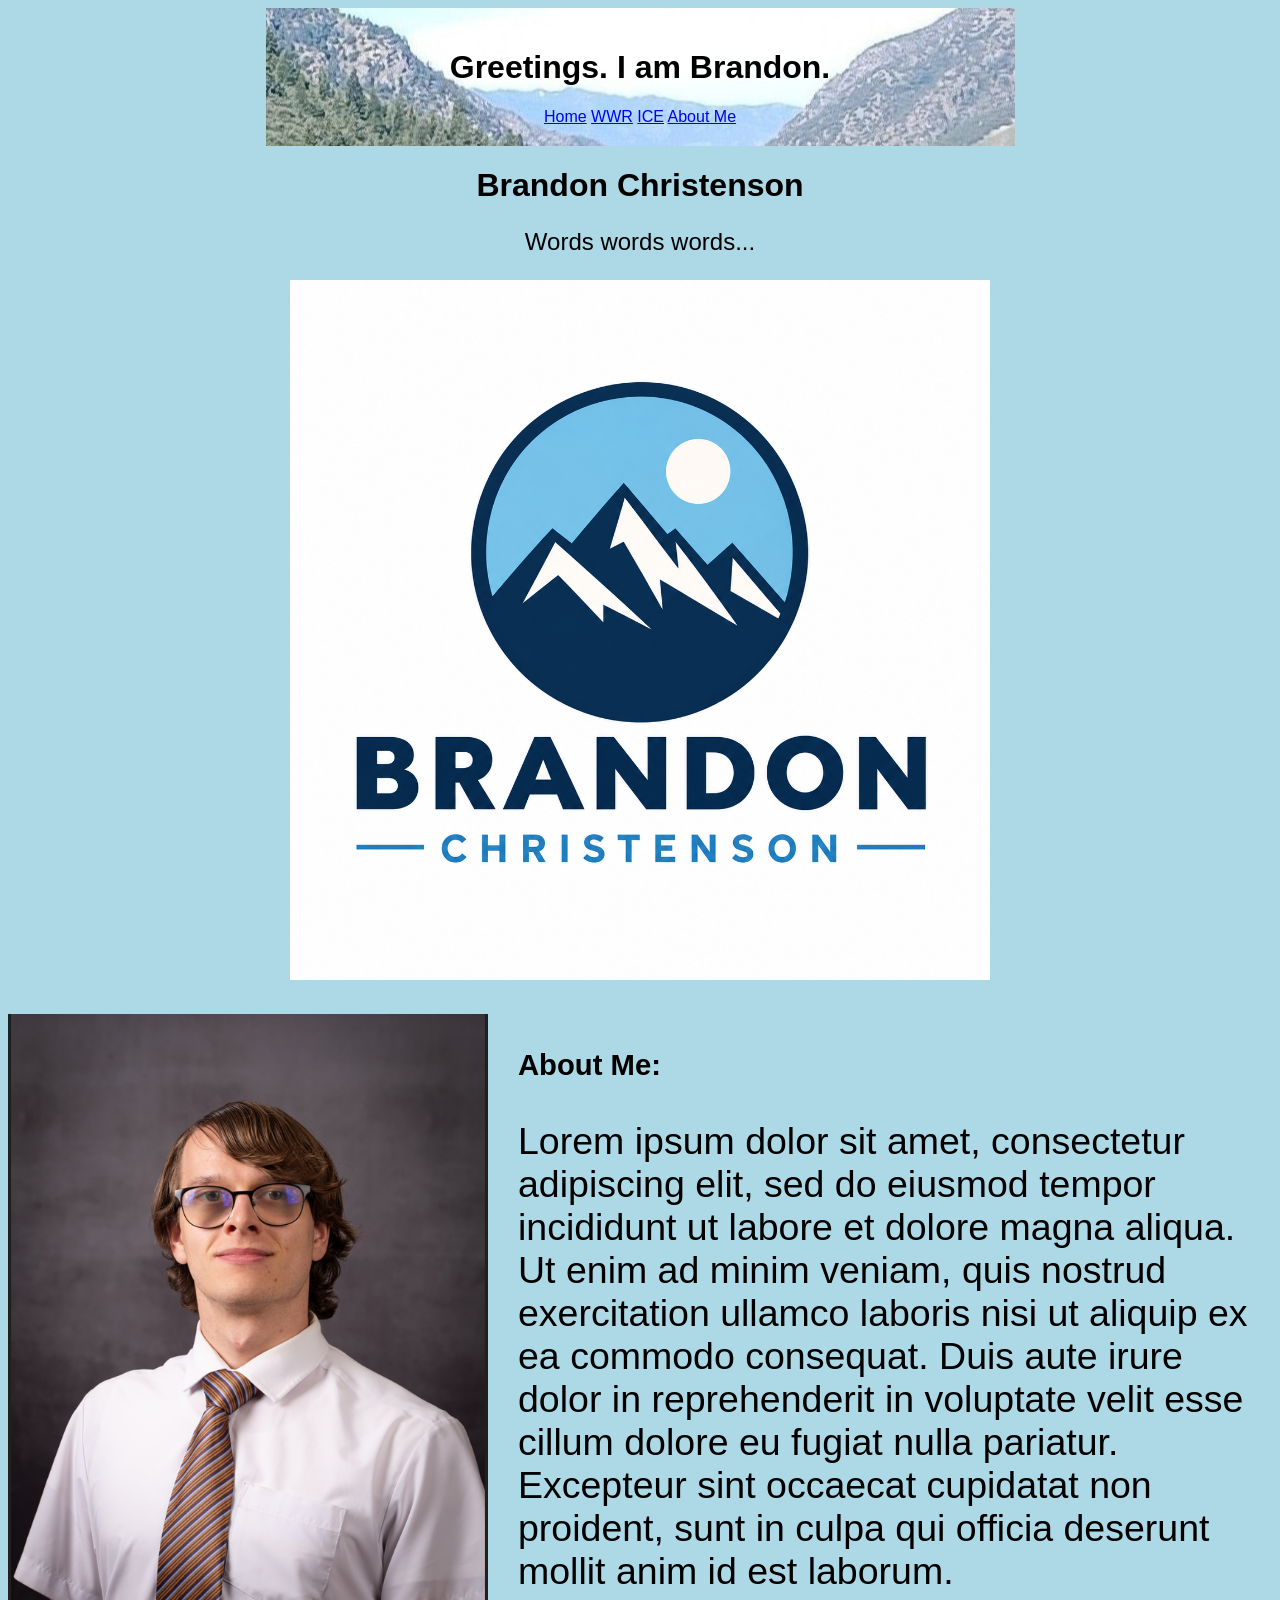
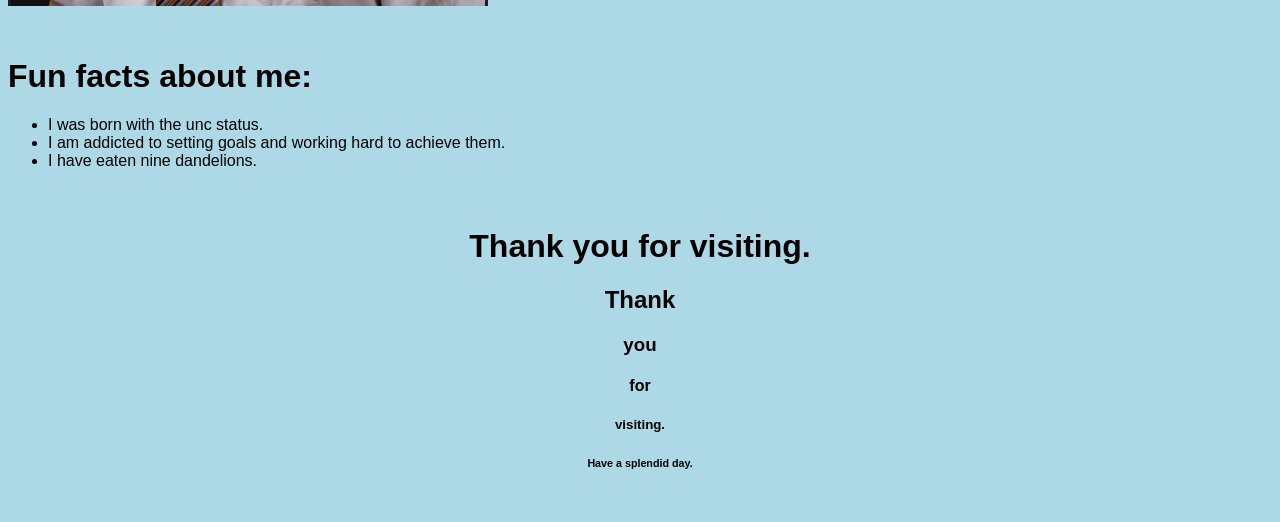
<file: index.html>
<!DOCTYPE html>
<html lang="en"> 
    <head>
        <meta charset="UTF-8">
        <meta name="viewport" content="width=device-width, initial-scale=1.0">
        <title>Portal Page</title>
        <link href="styles/styles.css" rel="stylesheet">
    </head>
    <body>
        <header>
            
            <h1>
            Greetings. I am Brandon.
            </h1>
            <nav>
                <a href="home/">Home</a>
                <a href="wwr/">WWR</a>
                <a href="ice/">ICE</a>
                <a href="aboutme/">About Me</a>
            </nav>
        </header>
        <main>
            <h1>Brandon Christenson</h1>
            <p>Words words words...</p>
            <img src="images/Minimal Mountain Monogram Logo.png" alt="Brandon Mountain Logo">

            

            <!--
            <table class="colors">
                <tr>
                    <th>Primary</th>
                    <th>Secondary</th>
                    <th>Accent 1</th>
                    <th>Accent 2</th>
                </tr>
                
                <tr>
                    <td class="primary"></td>
                    <td class="secondary"></td>
                    <td class="accent1"></td>
                    <td class="accent2"></td>
                </tr>
            </table> -->

            

            <!--
            <h4>
            Heading Font: Bungee
            </h4>
            <h4>
            Paragraph Font: Barlow Semi Condensed
            </h4>
        -->

        <div class="about-me">
            <img src="images/Screenshot 2026-05-03 000752.png" alt="Brandon Portrait">
            <div>
              <h3>About Me:</h3>
              <p>
              Lorem ipsum dolor sit amet, consectetur adipiscing elit, sed do eiusmod tempor incididunt ut labore et dolore magna aliqua. Ut enim ad minim veniam, quis nostrud exercitation ullamco laboris nisi ut aliquip ex ea commodo consequat. Duis aute irure dolor in reprehenderit in voluptate velit esse cillum dolore eu fugiat nulla pariatur. Excepteur sint occaecat cupidatat non proident, sunt in culpa qui officia deserunt mollit anim id est laborum.
              </p>

            </div>
        </div>

            <h1 id="fun-facts">
                Fun facts about me:
            </h1>
            <ul>
                <li>I was born with the unc status. </li>
                <li>I am addicted to setting goals and working hard to achieve them.</li>
                <li>I have eaten nine dandelions.</li>
            </ul>
          

        </main>
        <footer>
            <h1>
            Thank you for visiting.
            </h1>
            <h2>
            Thank
            </h2>
            <h3>
            you
            </h3>
            <h4>
            for
            </h4>
            <h5>
            visiting.
            </h5>
            <h6>
            Have a splendid day.
            </h6>
        </footer>
    </body>
</html>
</file>
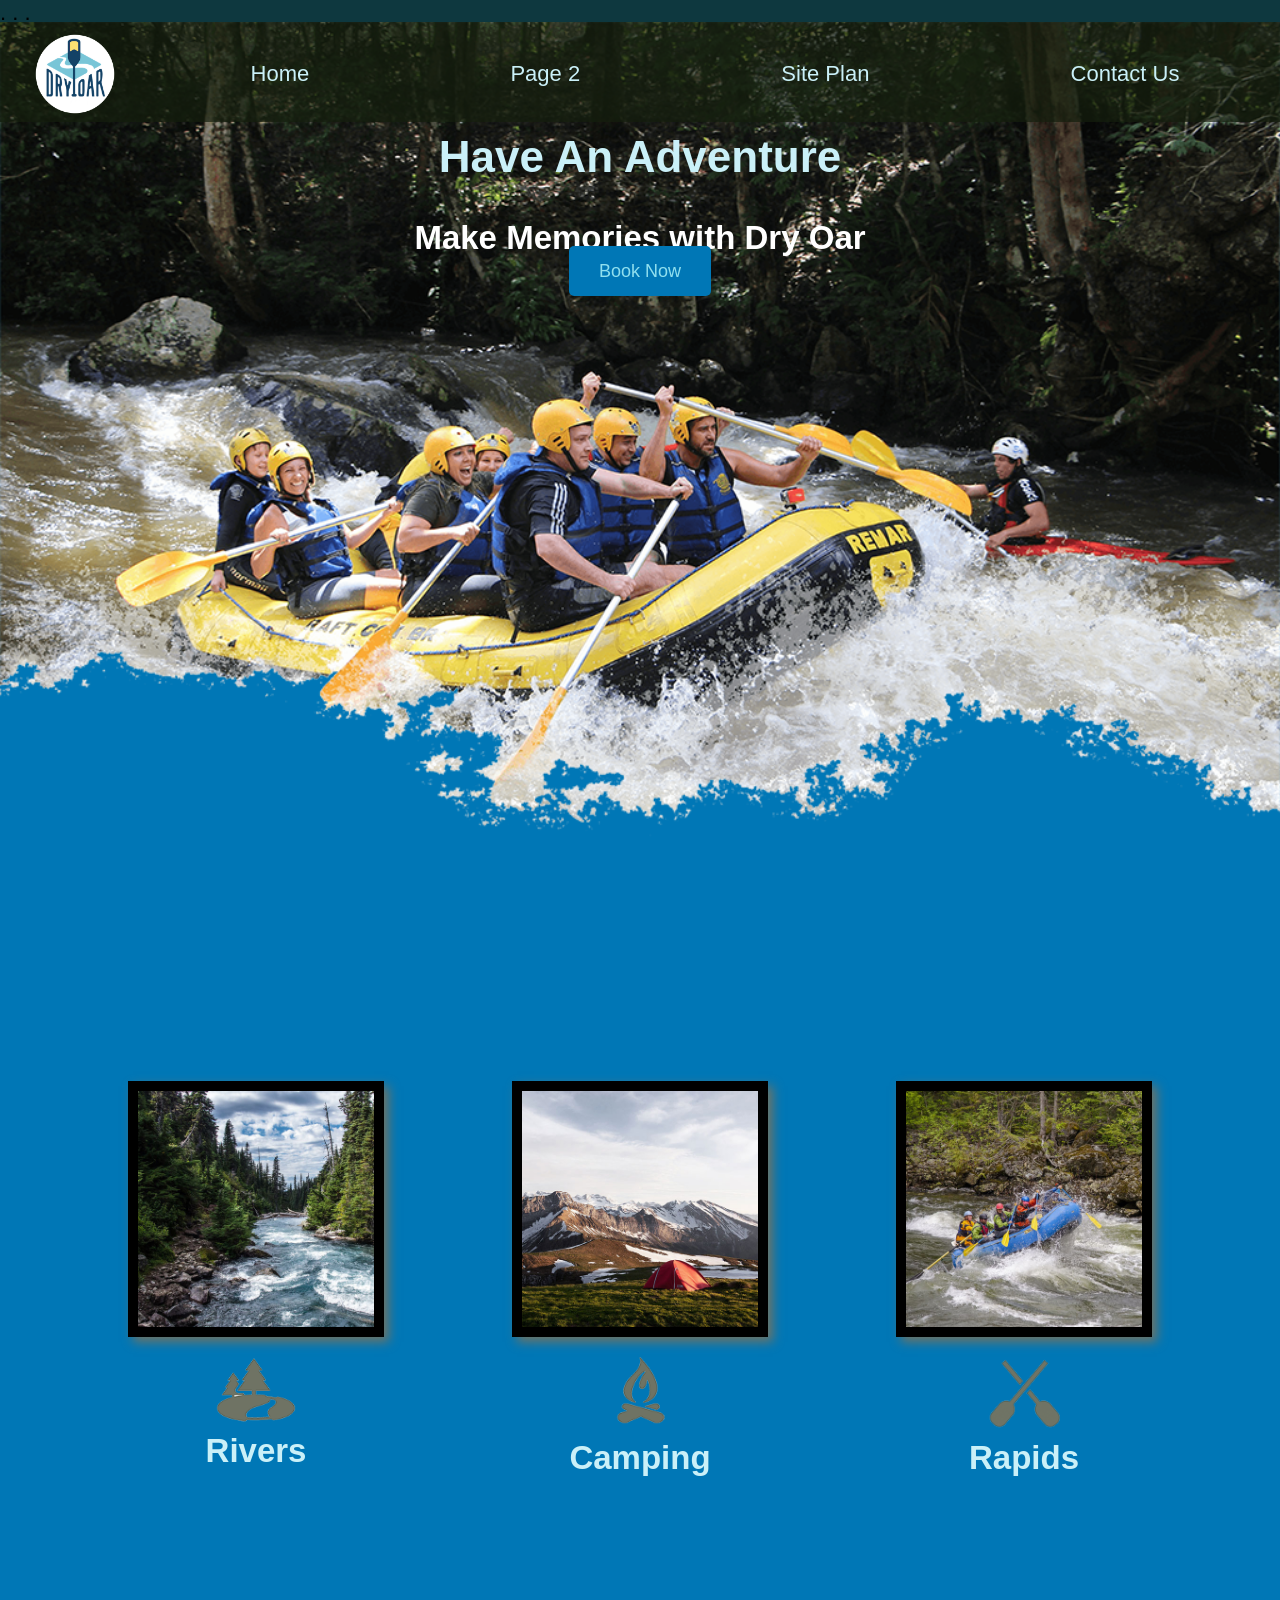
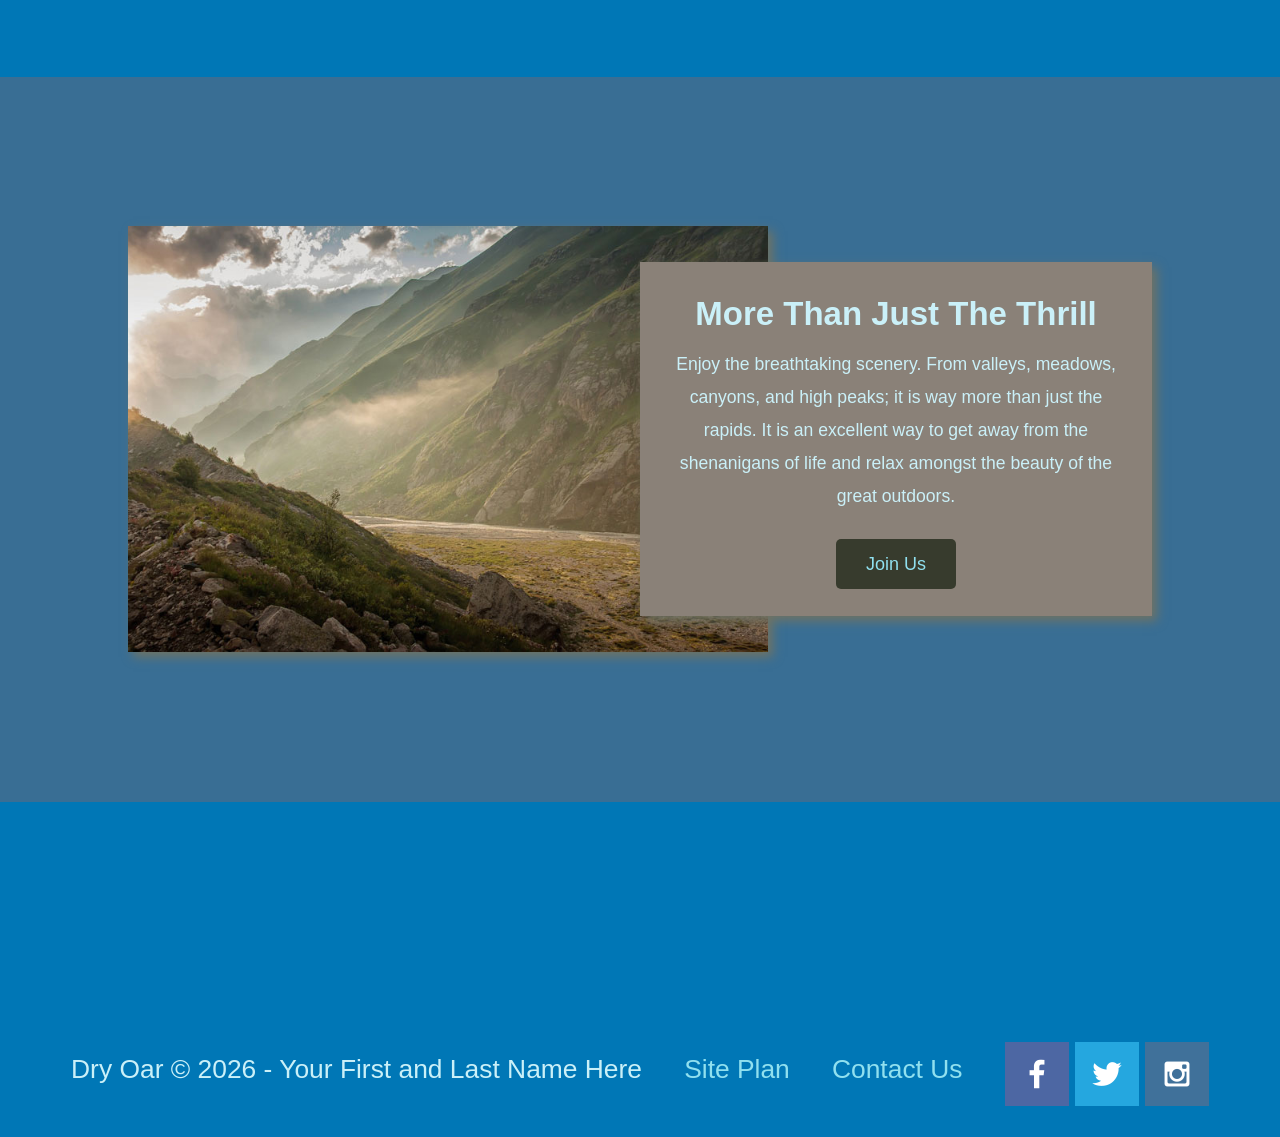
<file: wwr/index.html>
<!DOCTYPE html>
<html lang="en">
<head>
    <meta charset="UTF-8">
    <meta name="viewport" content="width=device-width, initial-scale=1.0">
    <title>White Water Rafting</title>
    <link rel="stylesheet" href="styles/style.css">
</head>
<body>
    <div id="content">
        <header>
    . . .
        </header>
    </div>
<header>
    <a id="logo_link" href="index.html">
        <img class="logo" src="images/logo.png" alt="Dry Oar Logo">
    </a>
    <nav>
        <a href="index.html">Home</a>
        <a href="#">Page 2</a>
        <a href="site-plan-rafting.html">Site Plan</a>
        <a href="contactus.html">Contact Us</a>
    </nav>
</header>
<div id="hero">
    <div id="hero-box">
        <img id="hero-img" src="images/hero.png" alt="People enjoying white wafter rafting">
    </div>
    <section id="hero-msg">
        <h1 class="home-title">Have An Adventure</h1>
        <h2>Make Memories with Dry Oar </h2>
        <div class='button-box'>
            <a class='book' href="contactus.html">Book Now</a>
        </div>
    </section>
</div>
<main class="home-grid">
    <section class="rivers-card">
        <img class="card-img" src="images/rivers.jpg" alt="river in forest">
        <img class="icon" src="images/river_icon.png" alt="river icon">
        <h2>Rivers</h2>
    </section>
    <section class="camping-card">
        <img class="card-img" src="images/camping.jpg" alt="tent in mountains">
        <img class="icon" src="images/fire_icon.png" alt="fire icon">
        <h2>Camping</h2>
    </section>
    <section class="rapids-card">
        <img class="card-img" src="images/rapids.jpg" alt="rafting boat">
        <img class="icon" src="images/oars.png" alt="oars icon">
        <h2>Rapids</h2>
    </section>
    <div id="background"></div>
    <img class="mountains" src="images/mountains.jpg" alt="Misty mountains">
    <section class="msg">
        <h2>More Than Just The Thrill</h2>
        <p>Enjoy the breathtaking scenery. From valleys, meadows, canyons, and high peaks; it is way more than just the rapids. It is an excellent way to get away from the shenanigans of life and relax amongst the beauty of the great outdoors. </p>
        <a class='join' href="rivers.html">Join Us</a>
    </section>
</main>
<footer>
    <p>Dry Oar &copy; 2026 - Your First and Last Name Here</p>
    <p><a href="site-plan-rafting.html">Site Plan</a></p>
    <p><a href="contactus.html">Contact Us</a></p>
    <div class="social">
        <a href="https://facebook.com" target="_blank">
            <img src="images/facebook.png" alt="fb icon">
        </a>
        <a href="https://twitter.com" target="_blank">
            <img src="images/twitter.png" alt="twitter icon">
        </a>
        <a href="https://instagram.com" target="_blank">
            <img src="images/instagram.png" alt="instagram icon">
        </a>
    </div>
</footer>




</body>
</html>



<!--The stuff that you put in after doing the !+enter is the stuff that is visible on the page, and it goes between "<body>" and "</body>".-->
</file>
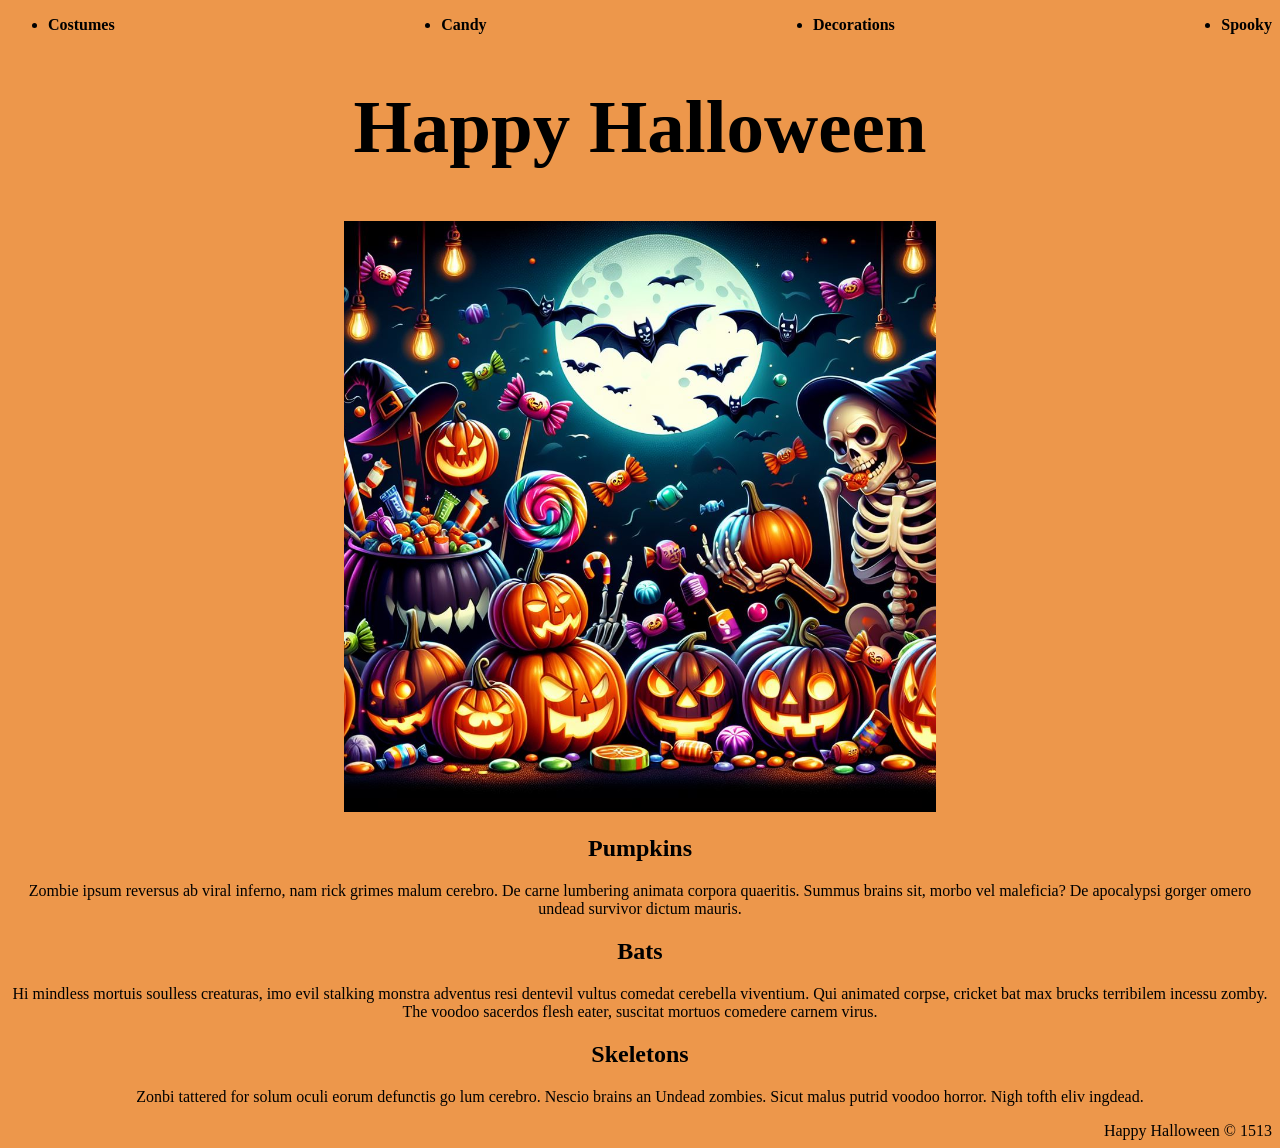
<file: ice/halloween/halloween/index.html>
<!-- For this activity you are not allowed to change
 the HTML code, only the CSS -->

<!DOCTYPE html>
<html lang="en">

<head>
    <meta charset="UTF-8">
    <meta name="viewport" content="width=device-width, initial-scale=1.0">
    <title>Document</title>
    <link rel="stylesheet" href="styles/styles.css">
</head>

<body>
    <div id="wrapper">
        <header>
            <nav>
                <ul>
                    <li>Costumes</li>
                    <li>Candy</li>
                    <li>Decorations</li>
                    <li>Spooky</li>
                </ul>
            </nav>
        </header>
        <main>
            <h1>Happy Halloween</h1>
            <img src="images/halloween.png">
            <section>
                <h2>Pumpkins</h2>
                <p>Zombie ipsum reversus ab viral inferno, nam rick grimes
                    malum cerebro. De carne lumbering animata corpora quaeritis.
                    Summus brains sit​​, morbo vel maleficia? De apocalypsi gorger
                    omero undead survivor dictum mauris. </p>
            </section>
            <section>
                <h2>Bats</h2>
                <p>Hi mindless mortuis soulless
                    creaturas, imo evil stalking monstra adventus resi dentevil vultus
                    comedat cerebella viventium. Qui animated corpse, cricket bat max
                    brucks terribilem incessu zomby. The voodoo sacerdos flesh eater,
                    suscitat mortuos comedere carnem virus.</p>
            </section>
            <section>
                <h2>Skeletons</h2>
                <p>Zonbi tattered for solum oculi
                    eorum defunctis go lum cerebro. Nescio brains an Undead zombies. Sicut
                    malus putrid voodoo horror. Nigh tofth eliv ingdead.</p>
            </section>
        </main>
        <footer>
            Happy Halloween &copy; 1513
        </footer>
    </div>
</body>

</html>
</file>
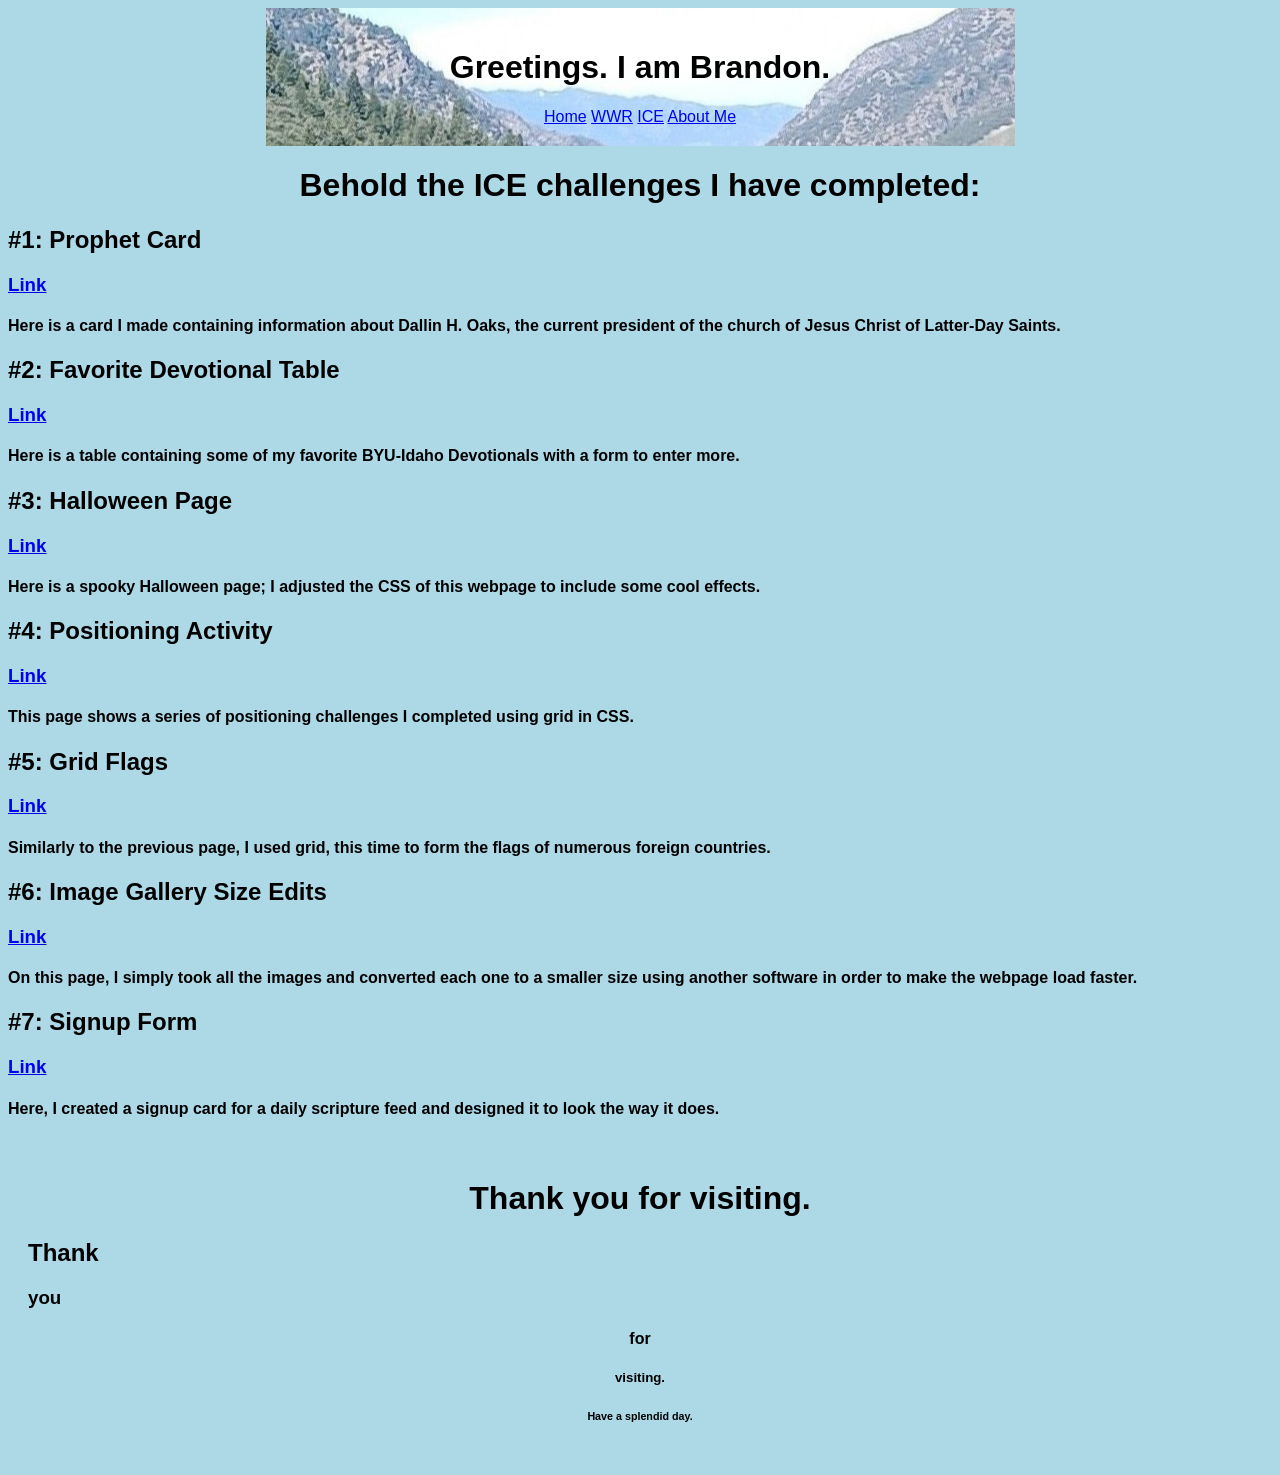
<file: ice.html>
<!DOCTYPE html>
<html lang="en"> 
    <head>
        <meta charset="UTF-8">
        <meta name="viewport" content="width=device-width, initial-scale=1.0">
        <title>Portal Page</title>
        <link href="styles/styles.css" rel="stylesheet">
        <link href="styles/ice.css" rel="stylesheet">
    </head>
    <body>
        <header>
            
            <h1>
            Greetings. I am Brandon.
            </h1>
            <nav>
                <a href="home/">Home</a>
                <a href="wwr/">WWR</a>
                <a href="ice/">ICE</a>
                <a href="aboutme/">About Me</a>
            </nav>
        </header>
        
            <h1>Behold the ICE challenges I have completed:</h1>

            <h2>#1: Prophet Card</h2>
                <h3>
                    <a href="https://bhc2002.github.io/wdd130/ice/prophet_card.html">Link</a>
                </h3>
                    <h4>Here is a card I made containing information about Dallin H. Oaks, the current president of the church of Jesus Christ of Latter-Day Saints.</h4>

            <h2>#2: Favorite Devotional Table</h2>
                <h3>
                    <a href="https://bhc2002.github.io/wdd130/ice/favorite_devo/favdevo.html">Link</a>
                </h3>
                    <h4>Here is a table containing some of my favorite BYU-Idaho Devotionals with a form to enter more.</h4>

            <h2>#3: Halloween Page</h2>
                <h3>
                    <a href="https://bhc2002.github.io/wdd130/ice/halloween/halloween/">Link</a>
                </h3>
                    <h4>Here is a spooky Halloween page; I adjusted the CSS of this webpage to include some cool effects.</h4>

            <h2>#4: Positioning Activity</h2>
                <h3>
                    <a href="https://bhc2002.github.io/wdd130/ice/positioning/positioning.html">Link</a>
                </h3>
                    <h4>This page shows a series of positioning challenges I completed using grid in CSS.</h4>

            <h2>#5: Grid Flags</h2>
                <h3>
                    <a href="https://bhc2002.github.io/wdd130/ice/grid_flags/flags.html">Link</a>
                </h3>
                    <h4>Similarly to the previous page, I used grid, this time to form the flags of numerous foreign countries.</h4>

            <h2>#6: Image Gallery Size Edits</h2>
                <h3>
                    <a href="https://bhc2002.github.io/wdd130/ice/gallery/gallery.html">Link</a>
                </h3>
                    <h4>On this page, I simply took all the images and converted each one to a smaller size using another software in order to make the webpage load faster.</h4>

            <h2>#7: Signup Form</h2>
                <h3>
                    <a href="https://bhc2002.github.io/wdd130/ice/signup/signup.html">Link</a>
                </h3>
                    <h4>Here, I created a signup card for a daily scripture feed and designed it to look the way it does.</h4>

           























        <footer>
            <h1>
            Thank you for visiting.
            </h1>
            <h2>
            Thank
            </h2>
            <h3>
            you
            </h3>
            <h4>
            for
            </h4>
            <h5>
            visiting.
            </h5>
            <h6>
            Have a splendid day.
            </h6>
        </footer>
    </body>
</html>
</file>
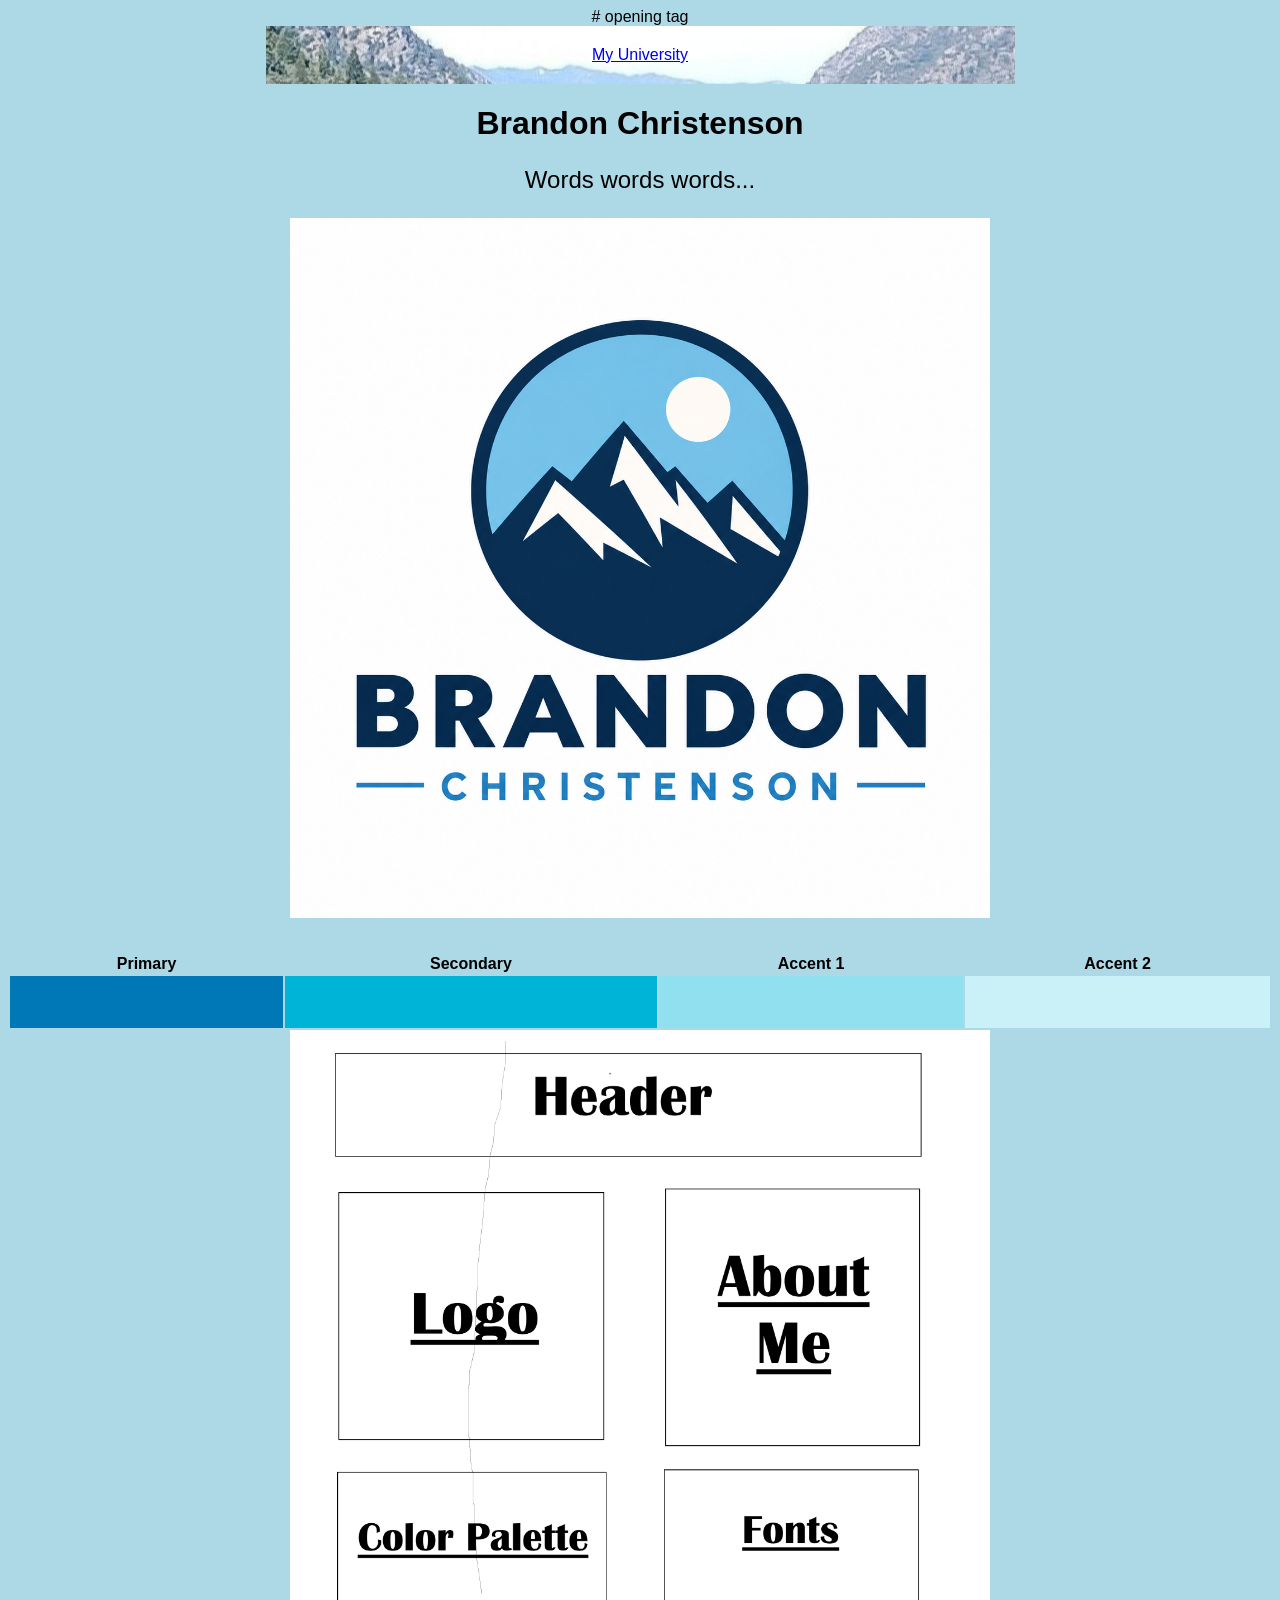
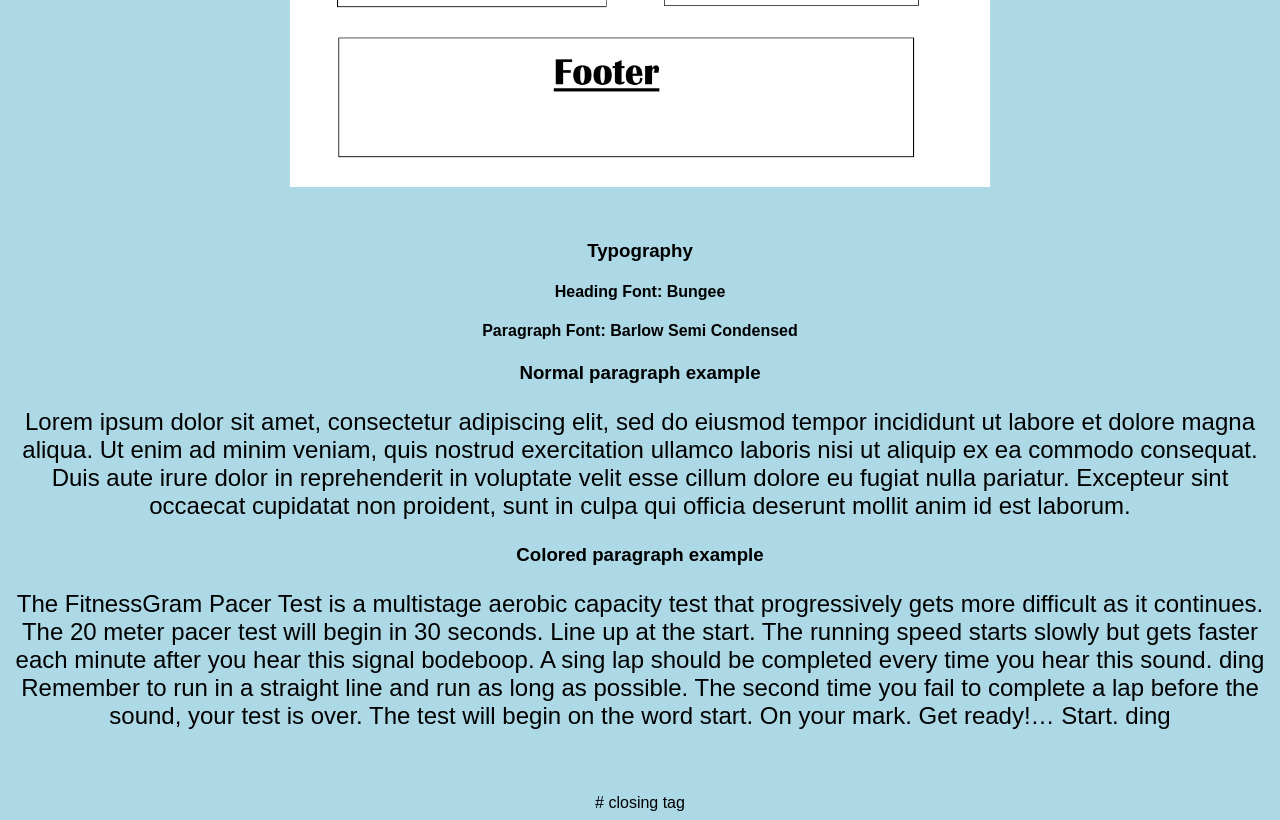
<file: my-site-plan.html>
<!DOCTYPE html>
<html lang="en"> # opening tag
    <head>
        <meta charset="UTF-8">
        <meta name="viewport" content="width=device-width, initial-scale=1.0">
        <title>Portal Page</title>
        <link href="styles/styles.css" rel="stylesheet">
    </head>
    <body>
        <header>
            <nav>
                <a href="http://www.byui.edu">My University</a>
            </nav>
        </header>
        <main>
            <h1>Brandon Christenson</h1>
            <p>Words words words...</p>
            <img src="images/Minimal Mountain Monogram Logo.png" alt="Brandon Mountain Logo">

            <table class="colors">
                <tr>
                    <th>Primary</th>
                    <th>Secondary</th>
                    <th>Accent 1</th>
                    <th>Accent 2</th>
                </tr>
                
                <tr>
                    <td class="primary"></td>
                    <td class="secondary"></td>
                    <td class="accent1"></td>
                    <td class="accent2"></td>
                </tr>
            </table>
            <img src="images/WireFrame10-17-26.jpg" alt="Site Wireframe">

            <h3>Typography</h3>

            <h4>
            Heading Font: Bungee
            </h4>
            <h4>
            Paragraph Font: Barlow Semi Condensed
            </h4>
            <h3>Normal paragraph example</h3>
            <p>
            Lorem ipsum dolor sit amet, consectetur adipiscing elit, sed do eiusmod tempor incididunt ut labore et dolore magna aliqua. Ut enim ad minim veniam, quis nostrud exercitation ullamco laboris nisi ut aliquip ex ea commodo consequat. Duis aute irure dolor in reprehenderit in voluptate velit esse cillum dolore eu fugiat nulla pariatur. Excepteur sint occaecat cupidatat non proident, sunt in culpa qui officia deserunt mollit anim id est laborum.
            </p>
            <h3>Colored paragraph example</h3>
            <p class="colored">
            The FitnessGram Pacer Test is a multistage aerobic capacity test that progressively gets more difficult as it continues. The 20 meter pacer test will begin in 30 seconds. Line up at the start. The running speed starts slowly but gets faster each minute after you hear this signal bodeboop. A sing lap should be completed every time you hear this sound. ding Remember to run in a straight line and run as long as possible. The second time you fail to complete a lap before the sound, your test is over. The test will begin on the word start. On your mark. Get ready!… Start. ding
            </p>


        </main>
        <footer>

        </footer>
    </body>
</html> # closing tag



<!-- This is a comment -->
 <!--Comment are different in html. You must use this format instead of #.-->

<!-- ! + Enter makes stuff. -->

<!--The stuff that you put in after doing the !+enter is the stuff that is visible on the page, and it goes between "<body>" and "</body>".-->
</file>
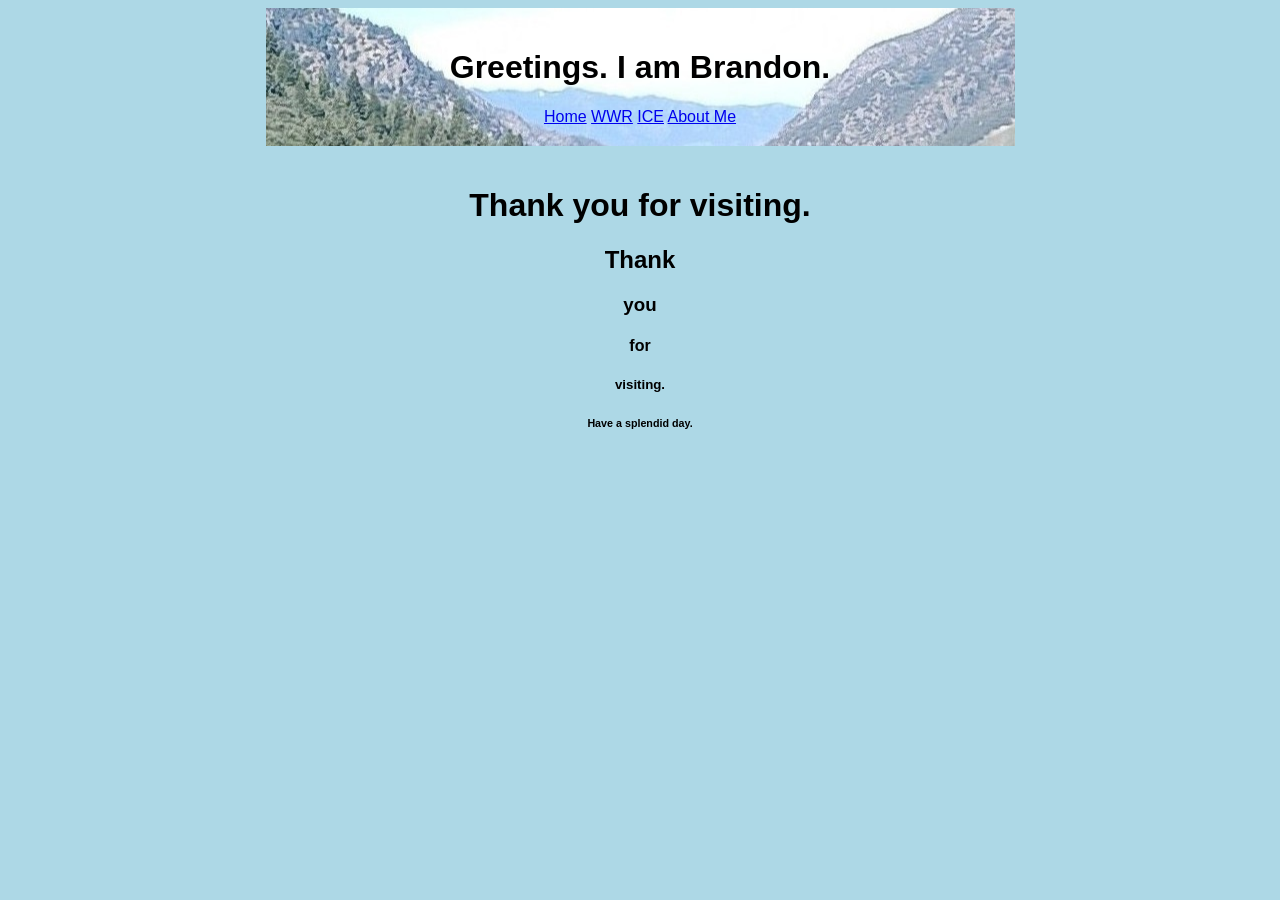
<file: site-plan2.html>
<!DOCTYPE html>
<html lang="en"> 
    <head>
        <meta charset="UTF-8">
        <meta name="viewport" content="width=device-width, initial-scale=1.0">
        <title>Portal Page</title>
        <link href="styles/styles.css" rel="stylesheet">
    </head>
    <body>
        <header>
            
            <h1>
            Greetings. I am Brandon.
            </h1>
            <nav>
                <a href="home/">Home</a>
                <a href="wwr/">WWR</a>
                <a href="ice/">ICE</a>
                <a href="aboutme/">About Me</a>
            </nav>
        </header>
        
            

           























        <footer>
            <h1>
            Thank you for visiting.
            </h1>
            <h2>
            Thank
            </h2>
            <h3>
            you
            </h3>
            <h4>
            for
            </h4>
            <h5>
            visiting.
            </h5>
            <h6>
            Have a splendid day.
            </h6>
        </footer>
    </body>
</html>
</file>
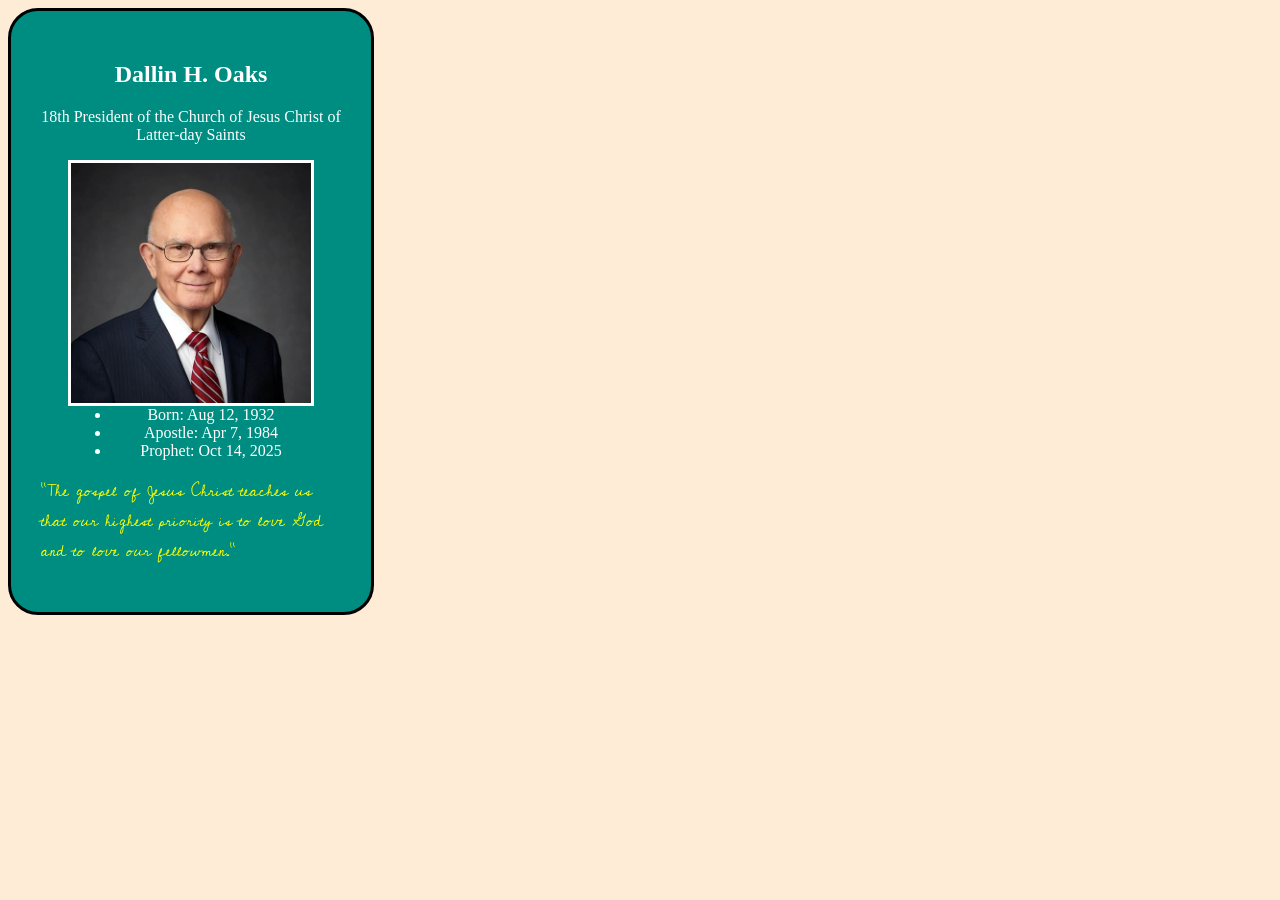
<file: ice/prophet_card.html>
<!DOCTYPE html>
<html lang="en">
<head>
    <meta charset="UTF-8">
    <meta name="viewport" content="width=device-width, initial-scale=1.0">
    <title>White Water Rafting</title>
    <link rel="stylesheet" href="styles/prophet_card.css">
    <link rel="preconnect" href="https://fonts.googleapis.com">
    <link rel="preconnect" href="https://fonts.gstatic.com" crossorigin>
    <link href="https://fonts.googleapis.com/css2?family=Barlow+Semi+Condensed:ital,wght@0,100;0,200;0,300;0,400;0,500;0,600;0,700;0,800;0,900;1,100;1,200;1,300;1,400;1,500;1,600;1,700;1,800;1,900&family=Bungee&family=Cedarville+Cursive&display=swap" rel="stylesheet">
</head>
<body>







<main class="home-grid">
    <section class="rectangle">
        <h2>Dallin H. Oaks</h2>
        <p>18th President of the Church of Jesus Christ of Latter-day Saints</p>
    </section>
        <img class="card-img" src="images/dallin_oaks.jpg" alt="dallin-oaks">
        </section>
        <ul>
            <li>Born: Aug 12, 1932 </li>
            <li>Apostle: Apr 7, 1984</li>
            <li>Prophet: Oct 14, 2025</li>
        </ul>
        <section class="card">
            <p>"The gospel of Jesus Christ teaches us that our highest priority is to love God and to love our fellowmen."</p>
        
</main>





</body>
</html>
</file>
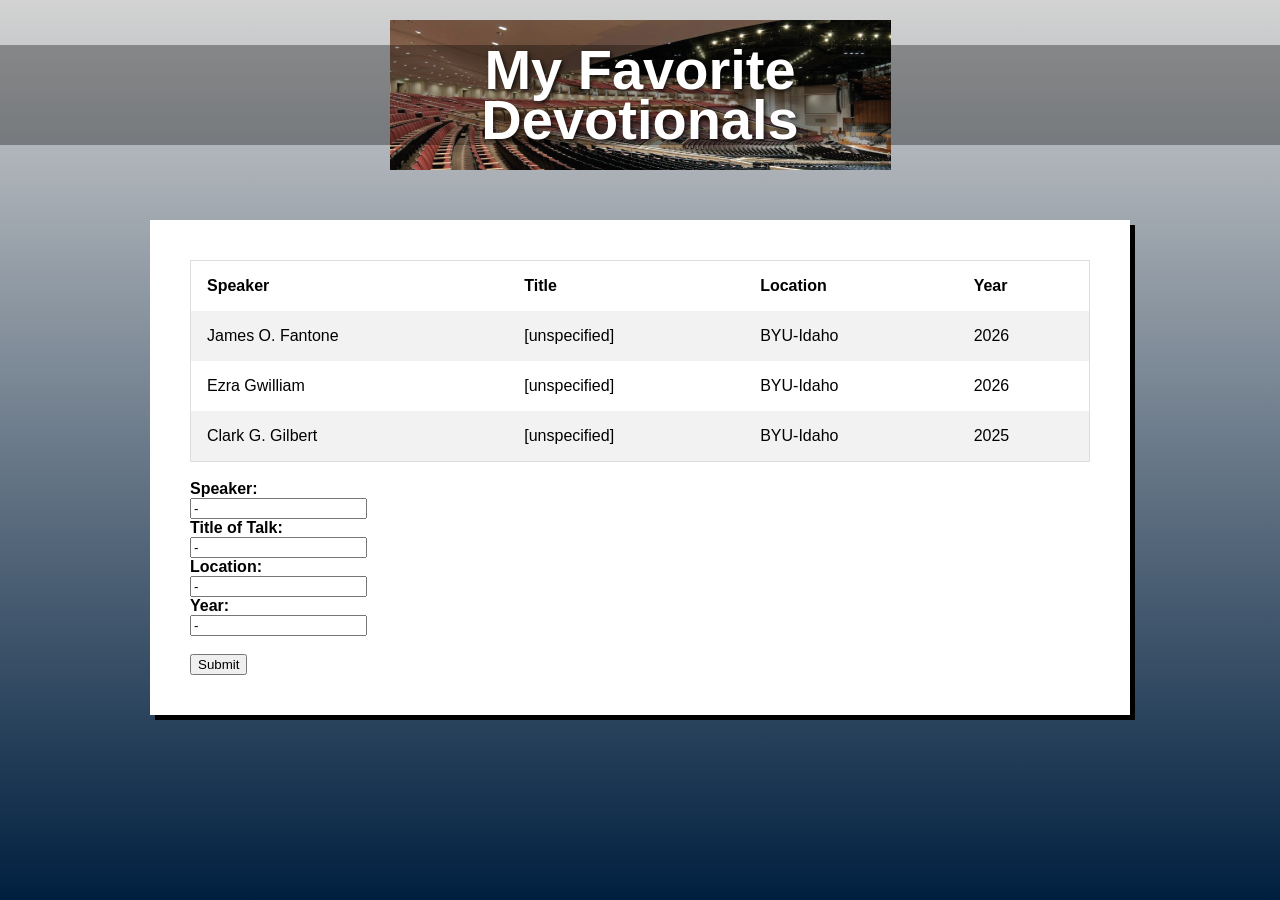
<file: ice/favorite_devo/favdevo.html>
<!DOCTYPE html>
<html lang="en">
<head>
  <meta charset="UTF-8" />
  <meta name="viewport" content="width=device-width, initial-scale=1.0"/>
  <title>My Favorite Devotionals</title>
  <link rel="stylesheet" href="styles/styles.css" />
</head>
<body>
  <div class="container">
    <header class="header">
      <div class="header-image">
        <h1>My Favorite<br>Devotionals</h1>
      </div>
    </header>
    <main>
      <div class="content-box">
        <table>
          <tr>
            <th>Speaker</th>
            <th>Title</th>
            <th>Location</th>
            <th>Year</th>
          </tr>
          <tr>
            <td>James O. Fantone</td>
            <td>[unspecified]</td>
            <td>BYU-Idaho</td>
            <td>2026</td>
          </tr>
          <tr>
            <td>Ezra Gwilliam</td>
            <td>[unspecified]</td>
            <td>BYU-Idaho</td>
            <td>2026</td>
          </tr>
          <tr>
            <td>Clark G. Gilbert</td>
            <td>[unspecified]</td>
            <td>BYU-Idaho</td>
            <td>2025</td>
          </tr>
        </table>
        
        <br>

        <form action="/action_page.php">
          <label for="fname">Speaker:</label><br>
          <input type="text" id="speaker" name="speaker" value="-"><br>
          <label for="lname">Title of Talk:</label><br>
          <input type="text" id="title" name="title" value="-"><br>
          <label for="fname">Location:</label><br>
          <input type="text" id="location" name="location" value="-"><br>
          <label for="lname">Year:</label><br>
          <input type="text" id="year" name="year" value="-"><br><br>
          <input type="submit" value="Submit">
        </form>


      </div>
    </main>
  </div>
</body>
</html>
</file>
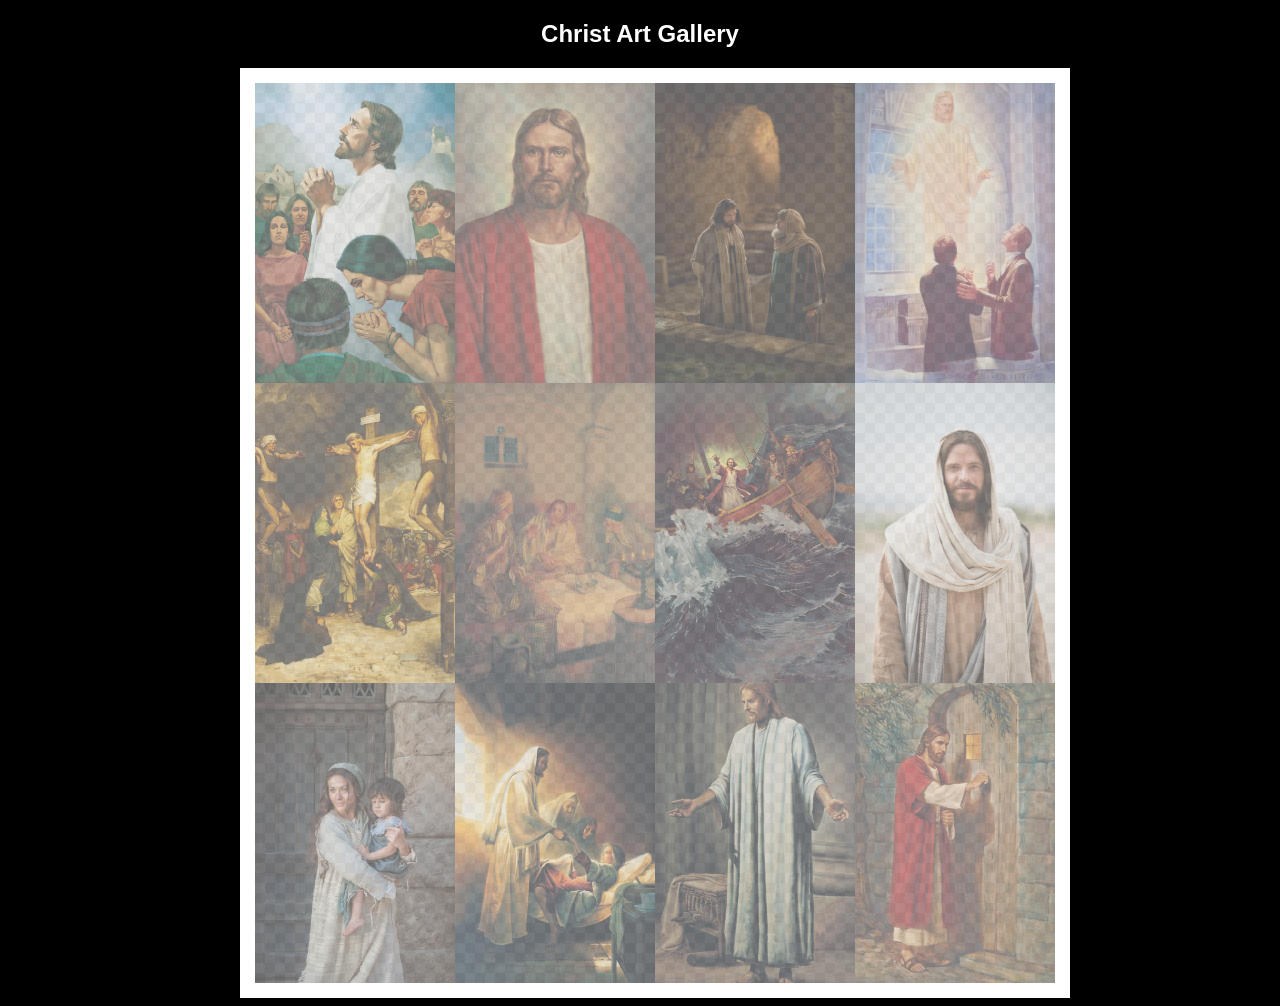
<file: ice/gallery/gallery.html>
<!DOCTYPE html>
<html lang="en">
<head>
    <meta charset="UTF-8">
    <meta name="viewport" content="width=device-width, initial-scale=1.0">
    <title>Images of Christ</title>
    <style>
        body {
            background: black;
        }
        #wrapper{
            width: 800px;
            margin: 0 auto;
        }
        nav {
            color: white;
            text-align: center;
            font-family: Haettenschweiler, 'Arial Narrow Bold', sans-serif;
        }
        #gallery{
            display: grid;
            grid-template-columns: 200px 200px 200px 200px;
            border: 15px solid rgb(255, 255, 255);
            width: 100%;
            background-color: #ddd;
            background-image:
                linear-gradient(45deg, #ccc 26%, transparent 26%), 
                linear-gradient(135deg, #ccc 26%, transparent 26%),
                linear-gradient(45deg, transparent 75%, #ccc 75%),
                linear-gradient(135deg, transparent 75%, #ccc 75%);
            background-size: 20px 20px; /* Must be a square */
            background-position: 0 0, 10px 0, 10px -10px, 0px 10px; 
            
        }
        #gallery a {
            cursor: url('images/christus.png'), pointer;
        }
        #gallery img {
            width: 200px;
            height: 300px;
            opacity:50%;
            display:block;
        }
        #gallery img:hover{
            opacity: 100%;
        }
    </style>
</head>
<body>
    <div id="wrapper">
        <nav>
            <h1>Christ Art Gallery</h1>
        </nav>
        <main>
            <div id="gallery">
                <a href="images/big/img1.png"><img src="images/small/img1small.jpeg" alt="huge file size" ></a>
                <a href="images/big/img1.png"><img src="images/small/img2small.jpeg" alt="huge file size" ></a>
                <a href="images/big/img1.png"><img src="images/small/img3small.jpeg" alt="huge file size" ></a>
                <a href="images/big/img1.png"><img src="images/small/img4small.jpeg" alt="huge file size" ></a>
                <a href="images/big/img1.png"><img src="images/small/img5small.jpeg" alt="huge file size" ></a>
                <a href="images/big/img1.png"><img src="images/small/img6small.jpeg" alt="huge file size" ></a>
                <a href="images/big/img1.png"><img src="images/small/img7small.jpeg" alt="huge file size" ></a>
                <a href="images/big/img1.png"><img src="images/small/img8small.jpeg" alt="huge file size" ></a>
                <a href="images/big/img1.png"><img src="images/small/img9small.jpeg" alt="huge file size" ></a>
                <a href="images/big/img1.png"><img src="images/small/img10small.jpeg" alt="huge file size" ></a>
                <a href="images/big/img1.png"><img src="images/small/img11small.jpeg" alt="huge file size" ></a>
                <a href="images/big/img1.png"><img src="images/small/img12small.jpeg" alt="huge file size" ></a>
            </div>
        </main>
    </div>
</body>
</html>
</file>
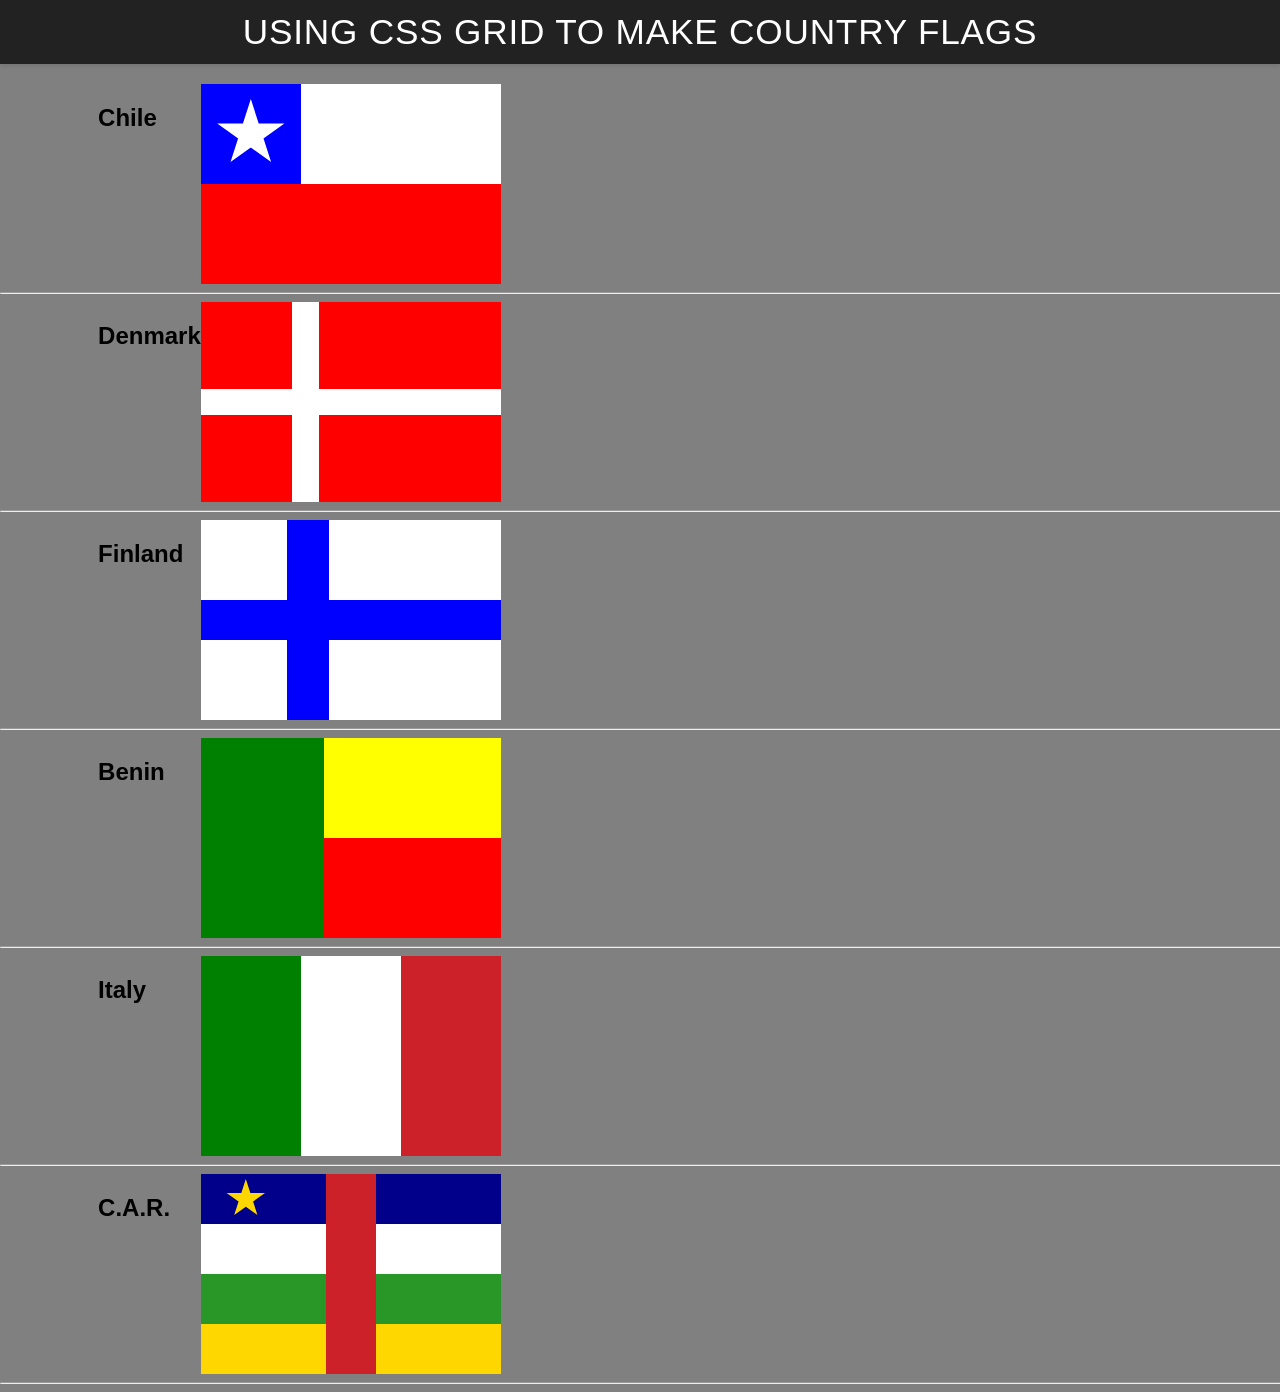
<file: ice/grid_flags/flags.html>
<!DOCTYPE html>
<html lang="en">

<head>
    <meta charset="UTF-8">
    <meta name="viewport" content="width=device-width, initial-scale=1.0">
    <title>Flag</title>
    <style>
        body {
            margin: 0;
            font-family: 'Helvetica Neue', sans-serif;
            background-color: gray;
        }

        header {
            background-color: #222;
            color: #fff;
            padding: 0.75rem 1.5rem;
            display: flex;
            align-items: center;
            justify-content: center;
            font-size: 1.1rem;
            letter-spacing: 0.05rem;
            text-transform: uppercase;
            box-shadow: 0 2px 4px rgba(0, 0, 0, 0.1);
        }

        header h1 {
            margin: 0;
            font-weight: 400;
        }
        main {
            display: grid;
            grid-template-columns: .1fr .1fr 1fr .1fr;
            margin-top: 20px;
        }
        hr {
            width: 100%;
            grid-column: 1 / 5;
        }
        h2 {
            grid-column: 2/3;
        }

        #blue {
            background: blue;
            grid-column: 1 / 2;
            display: grid;
            align-items: center;
            justify-items: center;
        }

        #white {
            background: white;
            grid-column: 2 / 4;
        }

        #red {
            background: red;
            grid-column: 1 / 4;
        }

        #chile {
            display: grid;
            grid-template-columns: 1fr 1fr 1fr;
            grid-template-rows: 1fr 1fr;
            height: 200px;
            width: 300px;
        }

        .star {
            width: 70px;
            aspect-ratio: 1;
            background: white;
            clip-path: polygon(50% 0, 79% 90%, 2% 35%, 98% 35%, 21% 90%);
        }



        #denmark {
            display: grid;
            grid-template-columns: 1fr .3fr 2fr;
            grid-template-rows: 1fr .3fr 1fr;
            height: 200px;
            width: 300px;
        }

        #dred1 {
            grid-column: 1;
            background: red;
        }
        #dwhite1 {
            grid-column: 2;
            background: white;
        }
        #dred2 {
            grid-column: 3;
            background: red;
        }
        #dwhite2 {
            grid-column: 1/4;
            
            background: white;
        }
        #dred3 {
            grid-column: 1;
            background: red;
        }
        #dwhite3 {
            grid-column: 2;
            background: white;
        }
        #dred4 {
            grid-column: 3;
            background: red;
        }


        #finland {
            display: grid;
            grid-template-columns: 1fr .5fr 2fr;
            grid-template-rows: 1fr .5fr 1fr;
            height: 200px;
            width: 300px;
        }

        #fwhite1 {
            grid-column: 1;
            background: white;
        }
        #fblue1 {
            grid-column: 2;
            background: blue;
        }
        #fwhite2 {
            grid-column: 3;
            background: white;
        }
        #fblue2 {
            grid-column: 1/4;
            
            background: blue;
        }
        #fwhite3 {
            grid-column: 1;
            background: white;
        }
        #fblue3 {
            grid-column: 2;
            background: blue;
        }
        #fwhite4 {
            grid-column: 3;
            background: white;
        }




        #benin {
            display: grid;
            grid-template-columns: .7fr 1fr;
            grid-template-rows: 1fr 1fr;
            height: 200px;
            width: 300px;
        }

        #bgreen {
            background: green;
            grid-column: 1;
            grid-row: 1/3;
        }

        #byellow {
            background: yellow;
            grid-column: 2;
        }

        #bred {
            background: red;
            grid-column: 2;
        }






        #italy {
            display: grid;
            grid-template-columns: 1fr 1fr 1fr;
            height: 200px;
            width: 300px;
        }

        #igreen {
            background: green;
            grid-column: 1;
        }
        #iwhite {
            background: white;
            grid-column: 2;
        }
        #idarkred {
            background: #CD212A;
            grid-column: 3;
        }




        #car {
            display: grid;
            grid-template-rows: 1fr 1fr 1fr 1fr;
            grid-template-columns: 1fr .4fr 1fr;
            height: 200px;
            width: 300px;
        }
        #cdarkblue {
            background: darkblue;
            grid-row: 1;
            grid-column: 1/4;
        }
        #cwhite {
            background: white;
            grid-row: 2;
            grid-column: 1/4;
        }
        #cgreen {
            background: #289728;
            grid-row: 3;
            grid-column: 1/4;
        }
        #cgold {
            background: gold;
            grid-row: 4;
            grid-column: 1/4;
        }
        #cdarkred {
            background: #CD212A;
            grid-column: 2;
            grid-row: 1/5;
        }
        .cstar {
            width: 40px;
            aspect-ratio: 1;
            background: gold;
            clip-path: polygon(50% 0, 79% 90%, 2% 35%, 98% 35%, 21% 90%);
            margin: 5px;
            margin-left: 25px;
        }

    </style>
</head>

<body>
    <header>
        <h1>Using CSS Grid to make Country Flags</h1>
    </header>
    <main>
        <h2>Chile</h2>
        <div id="chile">
            <div id="blue">
                <div class="star"></div>
            </div>
            <div id="white"></div>
            <div id="red"></div>
        </div>
        <hr>

        <h2>Denmark</h2>
        <div id="denmark">
            <div id="dred1"></div>
            <div id="dwhite1"></div>
            <div id="dred2"></div>
            <div id="dwhite2"></div>
            <div id="dred3"></div>
            <div id="dwhite3"></div>
            <div id="dred4"></div>
        </div>
        <hr>

        <h2>Finland</h2>
        <div id="finland">
            <div id="fwhite1"></div>
            <div id="fblue1"></div>
            <div id="fwhite2"></div>
            <div id="fblue2"></div>
            <div id="fwhite3"></div>
            <div id="fblue3"></div>
            <div id="fwhite4"></div>
        </div>
        <hr>

        <h2>Benin</h2>
        <div id="benin">
            <div id="bgreen"></div>
            <div id="byellow"></div>
            <div id="bred"></div>
        </div>
        <hr>

        <h2>Italy</h2>
        <div id="italy">
            <div id="igreen"></div>
            <div id="iwhite"></div>
            <div id="idarkred"></div>
        </div>
        <hr>

        <h2>C.A.R.</h2>
        <div id="car">
            <div id="cdarkblue">
                <div class="cstar"></div>
            </div>
            <div id="cwhite"></div>
            <div id="cgreen"></div>
            <div id="cgold"></div>
            <div id="cdarkred"></div>
        </div>
        <hr>




        
    </main>
</body>

</html>
</file>
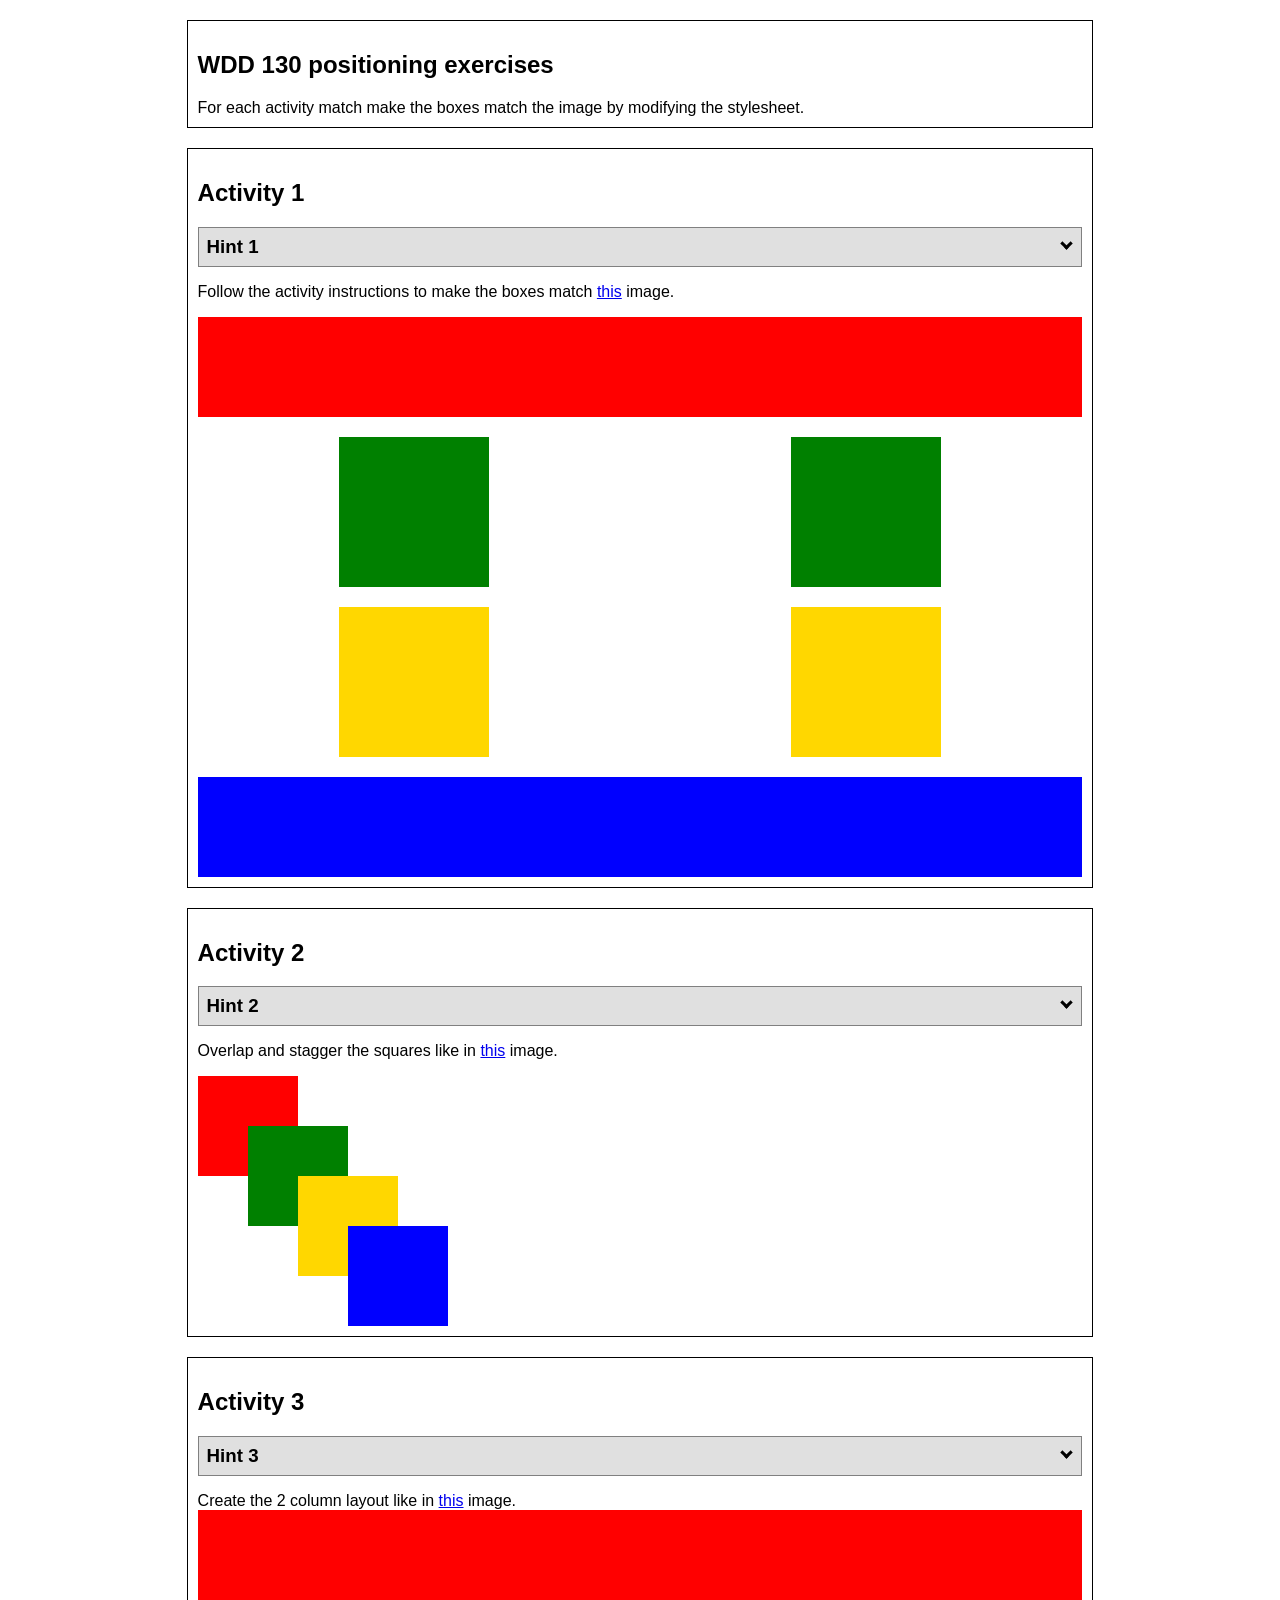
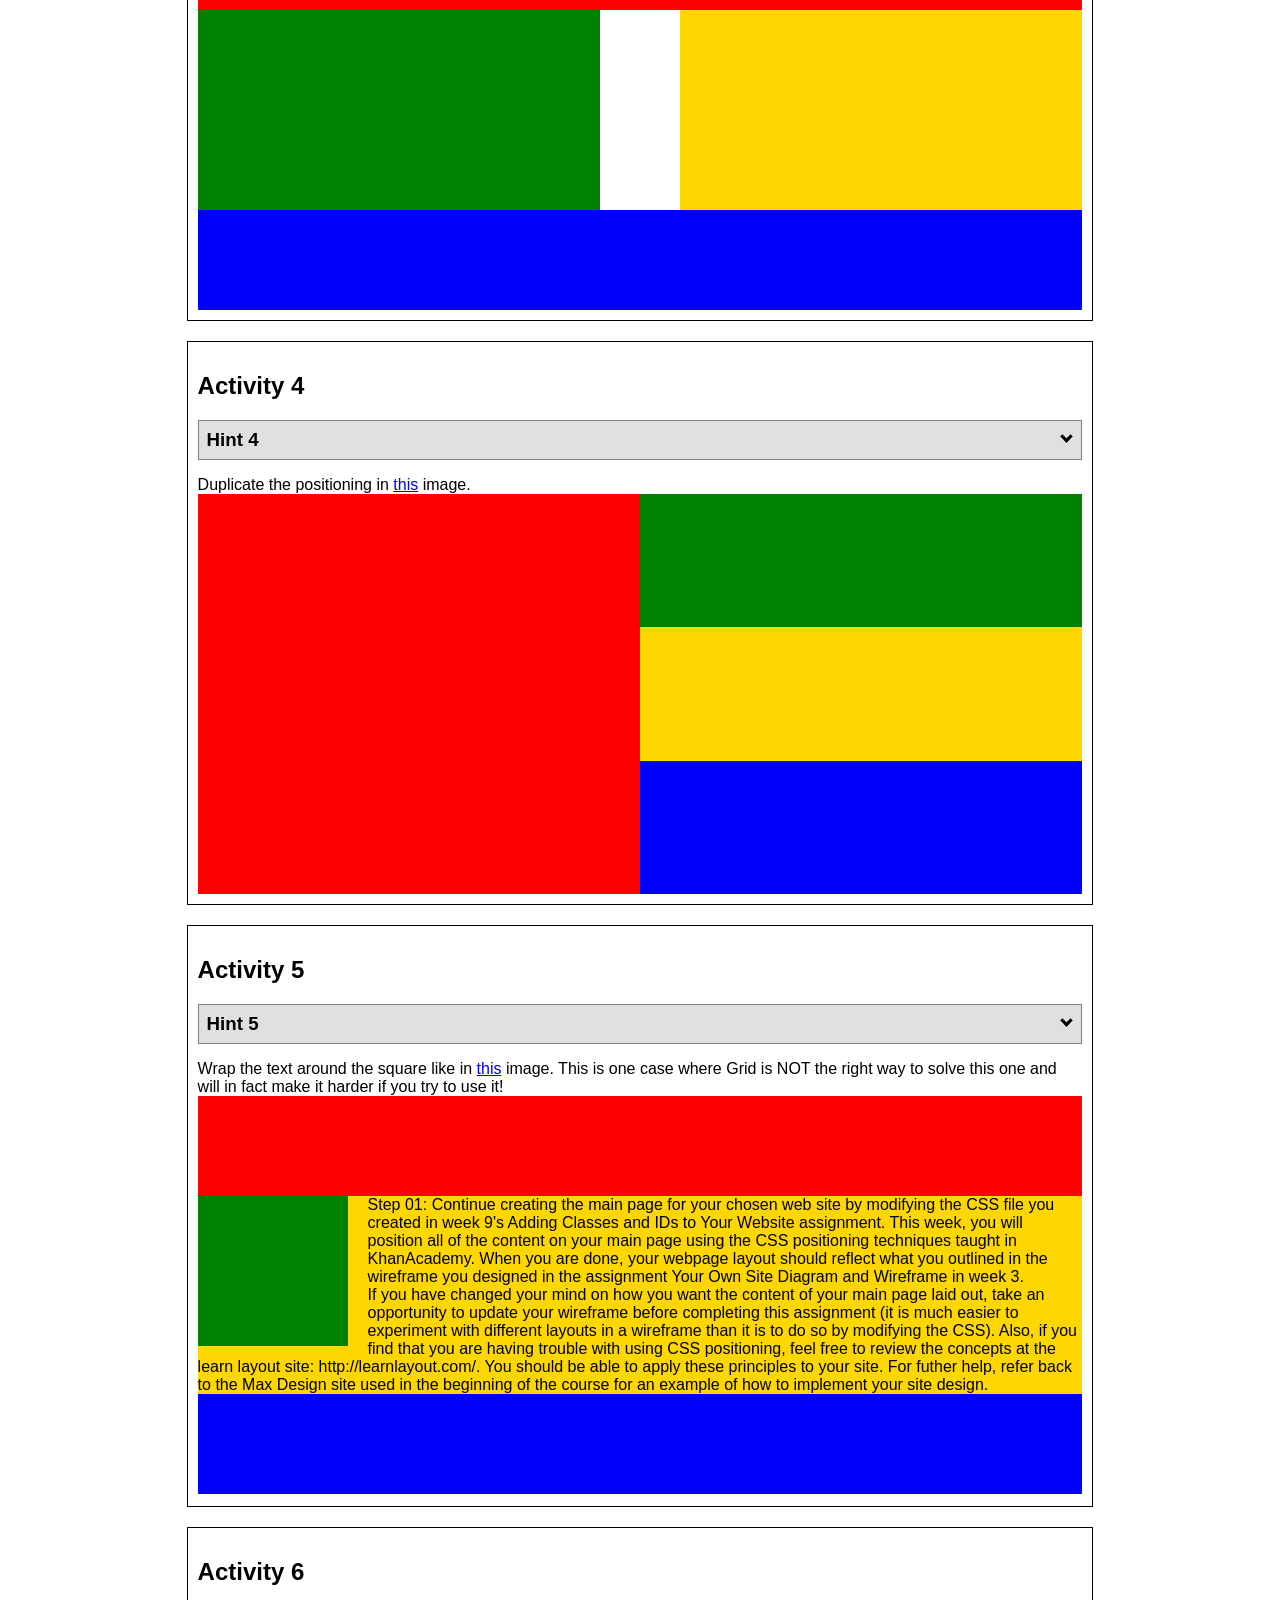
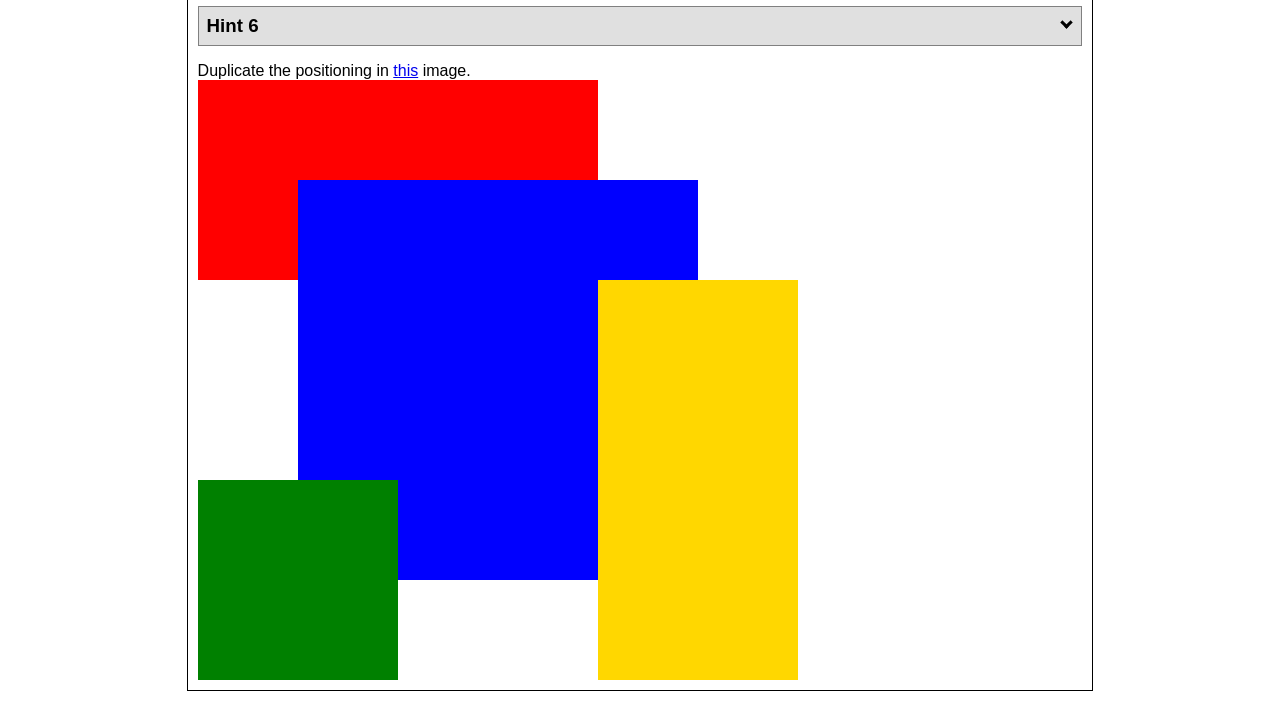
<file: ice/positioning/positioning.html>
<!DOCTYPE html>
<html lang="en">
  <head>
    <!-- HTML - Name: positioning.html -->
    <title>Positioning Activity</title>
    <link rel="stylesheet" type="text/css" href="positionstyles.css" />
  </head>
  <body>
    <div class="activity">
      <h2>WDD 130 positioning exercises</h2>
      For each activity match make the boxes match the image by modifying the stylesheet.</div>
    <div class="activity">
      <h2>Activity 1</h2>
      <section class="hint"><input type="checkbox" ><i></i> <h3>Hint 1</h3><div><p>Use the activity instructions for the firt activity</a></p></div></section>
      <p>Follow the activity instructions to make the boxes match  <a href="images/example1.png" target="_blank">this</a> image.</p>
      <div class="content1" >
        <div class="red1" ></div>
        <div class="green1" ></div>
        <div class="green1" ></div>
        <div class="yellow1"></div>
        <div class="yellow1"></div>
        <div class="blue1"></div>
      </div>
    </div>
    <div class="activity">
      <h2>Activity 2</h2>
      <section class="hint"><input type="checkbox" > <h3>Hint 2</h3><i></i><div>
      <ul>
      <li>grid-template-columns: 50px 50px 50px 50px 50px </li></ul></div></section>
      <p>Overlap and stagger the squares like in <a href="images/example2.png" target="_blank">this</a> image.</p>
      <div class="content2" >
        <div class="red2" ></div>
        <div class="green2" ></div>
        <div class="yellow2"></div>
        <div class="blue2"></div>
      </div>
    </div>
    <div class="activity">
      <h2>Activity 3</h2>
      <section class="hint"><input type="checkbox" > <h3>Hint 3</h3><i></i><div><p>This one is going to be best solved with CSS Grid. Remember to make the boxes the right width first...then start moving them around. </p><h4>Properties used:</h4><ul><li>display:grid;</li><li>grid-template-columns:</li><li>grid-column-gap:</li>
        <li>grid-column:</li>  </ul></div></section>
      Create the 2 column layout like in <a href="images/example3.png" target="_blank">this</a>  image.
      <div class="content3" >
        <div class="red3" ></div>
        <div class="green3" ></div>
        <div class="yellow3"></div>
        <div class="blue3"></div>
      </div>
    </div>
    <div class="activity">
      <h2>Activity 4</h2>
      <section class="hint"><input type="checkbox" > <h3>Hint 4</h3><i></i><div><p>For the others we have been primarily concerned with width. For this one you will need to adjust height as well. </p><h4>Properties used:</h4><ul><li>display:grid;</li><li>grid-template-columns:</li><li>grid-row:</li></ul></div></section>
      Duplicate the positioning in <a href="images/example4.png" target="_blank">this</a> image. 
      <div class="content4" >
        <div class="red4" ></div>
        <div class="green4" ></div>
        <div class="yellow4"></div>
        <div class="blue4"></div>
      </div>
    </div>

    <div class="activity">
      <h2>Activity 5</h2>
      <section class="hint"><input type="checkbox" > <h3>Hint 5</h3><i></i><div><p>Grid is <strong>not</strong> the right way to do this.  In fact there is only one way to really do that...and that is with float. Remember that we float the thing we want the text to wrap around.  Also remember to start by making all the shapes the right size and shape.</p><h4>Properties used:</h4><ul><li>float: left;</li></ul></div></section>
      Wrap the text around the square like in <a href="images/example5.png" target="_blank">this</a> image. This is one case where Grid is NOT the right way to solve this one and will in fact make it harder if you try to use it!
      <div class="content5" >
        <div class="red5" ></div>
        <div class="green5" ></div>
        <div class="yellow5">Step 01: Continue creating the main page for your chosen web site by modifying the CSS file you created in week 9's Adding Classes and IDs to Your Website assignment. This week, you will position all of the content on your main page using the CSS positioning techniques taught in KhanAcademy. When you are done, your webpage layout should reflect what you outlined in the wireframe you designed in the assignment Your Own Site Diagram and Wireframe in week 3. <br />
          If you have changed your mind on how you want the content of your main page laid out, take an opportunity to update your wireframe before completing this assignment (it is much easier to experiment with different layouts in a wireframe than it is to do so by modifying the CSS). Also, if you find that you are having trouble with using CSS positioning, feel free to review the concepts at the learn layout site: http://learnlayout.com/. You should be able to apply these principles to your site. For futher help, refer back to the Max Design site used in the beginning of the course for an example of how to implement your site design.</div>
        <div class="blue5"></div>
      </div>
    </div>
    <div class="activity">
      <h2>Activity 6</h2>
      <section class="hint"><input type="checkbox" > <h3>Hint 6</h3><i></i><div><p>This one is all about visualizing the grid behind the layout. If you are having a hard time doing that first: all the sizes are even multiples of 100, and second here is another example with the lines drawn: <a href="images/example6-hint.png" target="_blank">example 6 with lines</a>. For this one you will find it easiest if you use px for the column width. You can also use <kbd>z-index</kbd> to control the element layering.    </p><h4>Properties used:</h4><ul><li>display:grid;</li><li>grid-template-columns:</li><li>grid-column:</li><li>grid-row:</li><li><a href="https://www.w3schools.com/cssref/pr_pos_z-index.asp" target="_blank">z-index:</a></li></ul></div></section>
      Duplicate the positioning in <a href="images/example6.png" target="_blank">this</a> image.
      <div class="content6" >
        <div class="red6" ></div>
        <div class="green6" ></div>
        <div class="yellow6"></div>
        <div class="blue6"></div>
      </div>
    </div>
  </body>
</html>
</file>
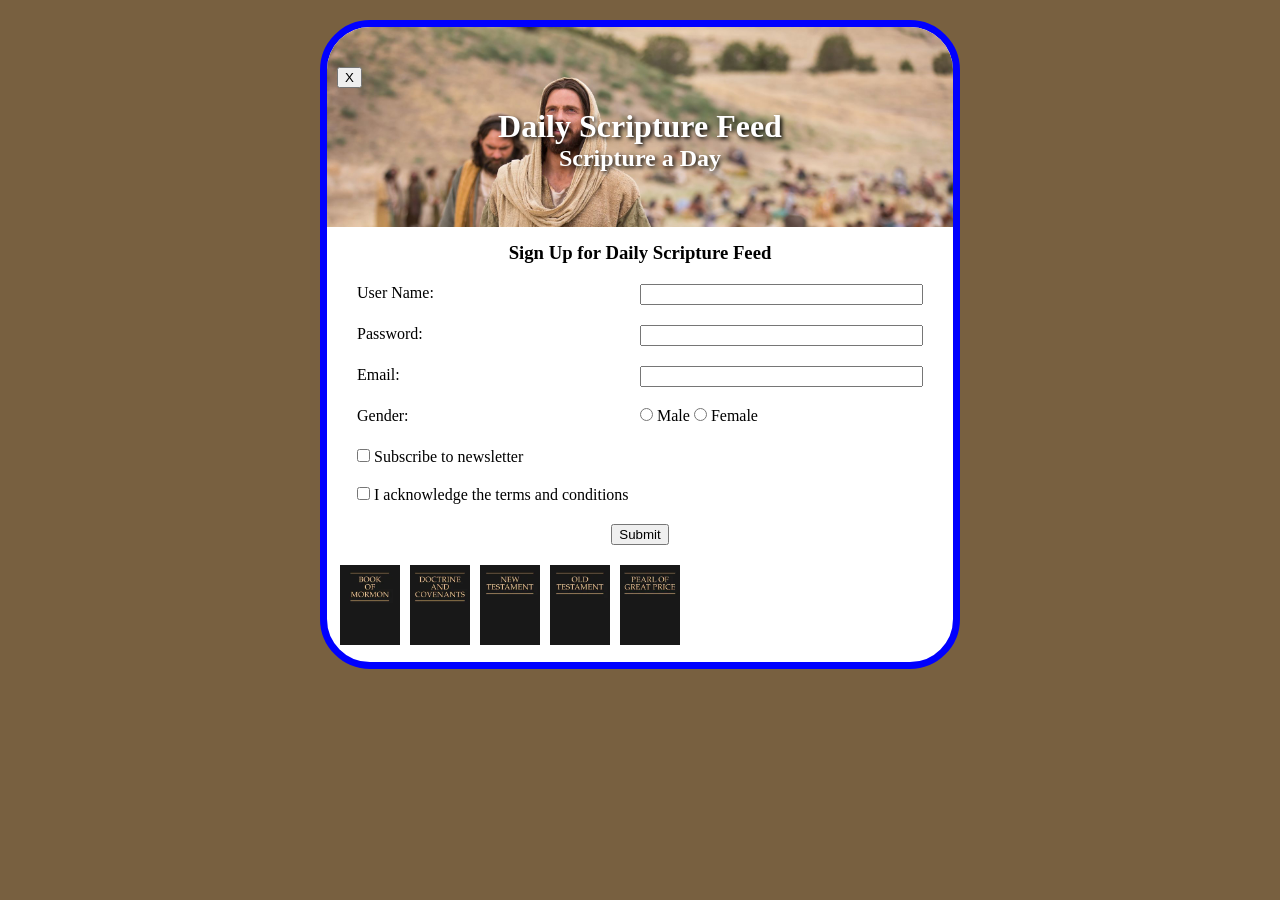
<file: ice/signup/signup.html>
<!DOCTYPE html>
<html lang="en">

<head>
    <meta charset="UTF-8">
    <meta name="viewport" content="width=device-width, initial-scale=1.0">
    <title>Daily Feed Sign Up</title>
    
    

    <style>
        * {
            margin: 0;
        }

        html {
            background: rgb(120, 96, 64);
            
        }

        

        header {
            background-image: url("images/jesus_feeds_5000.jpeg");
            height: 200px;
            background-size: cover;
            align-items: center;
            display: flex;
            flex-direction: column;
            justify-content: center;
            color: white;
            border-radius: 43px 43px 0 0;
        }

        #closeBtn {
            align-self: flex-start;
            margin: 5px 10px 40px;
            
        }

        #formContainer img {
            width: 60px;
            display: inline-block;
            margin: 3px;
            margin-top: 20px;

        }

        #formContainer {
            padding: 0 10px 10px;
        }

        #formContainer h2 {
            grid-column: 1/3;
        }

        #formContainer h3 {
            grid-column: 1/3;
            text-align: center;
            margin-top: 15px;
            margin-bottom: 20px;
        }

        body {
            background: white;
            border: 7px solid blue;
            width: 50%;
            
            margin: 20px auto 100px;
            box-sizing: border-box;

            border-radius: 50px;
            overflow: hidden;

            

        }
        #myform {
            
        }

        #label[for="username"] {
            grid-row: 1;
            grid-column: 1;
        }

        #username {
            grid-row: 1;
            grid-column: 2;
        }

        #password {
            grid-row: 2;
            grid-column: 2;
        }

        #myForm {
            display: grid;
            grid-template-columns: repeat(2, 1fr);
            grid-template-rows: repeat(4, 1fr);
            row-gap: 20px;
            margin-left: 20px;
            margin-right: 20px;
        }

        header h1,
        header h2 {
            text-shadow: 2px 2px 4px black;
            position: relative;
            top: -20px;
        }

        #myForm section:last-child {
            grid-column: 1/3;
            text-align: center;
        }

        #myForm section {
            grid-column: 1/3;
        }
        


    </style>



</head>

<body>
    <header>
        <button type="button" id="closeBtn">X</button>
        <h1>Daily Scripture Feed</h1>
        <h2>Scripture a Day</h2>
    </header>
    <div id="formContainer">
        <h3>Sign Up for Daily Scripture Feed</h3>
        <form id="myForm">
            <label for="username">User Name:</label>
            <input type="text" id="username" name="username" required>

            <label for="password">Password:</label>
            <input type="password" id="password" name="password" required>

            <label for="email">Email:</label>
            <input type="email" id="email" name="email" required>

            <label>Gender:</label>
            <div>
                <input type="radio" id="male" name="gender" value="male" required>
                <label for="male">Male</label>
                <input type="radio" id="female" name="gender" value="female" required>
                <label for="female">Female</label>
            </div>

            <section>
                <input type="checkbox" id="newsletter" name="newsletter">
                <label for="newsletter">Subscribe to newsletter</label>
            </section>

            <section>
                <input type="checkbox" id="conditions" name="conditions" required>
                <label for="conditions">I acknowledge the terms and conditions</label>
            </section>

            <section>
                <button type="submit">Submit</button>
            </section>
        </form>
         <img src="images/book_of_mormon.webp" alt="bom">
         <img src="images/doctrine_and_covenants.webp" alt="d&c">
         <img src="images/new_testament.webp" alt="nt">
         <img src="images/old_testament.webp" alt="ot">
         <img src="images/pearl_of_great_price.webp" alt="pogp">

    </div>

    <div id="output"></div>

    <script>
        // Here is some Javascript to start looking forward to wdd131
        document.getElementById("closeBtn").addEventListener("click", function () {
            document.getElementById("formContainer").style.display = "none";
         });
        const form = document.getElementById('myForm');
        const output = document.getElementById('output');

        form.addEventListener('submit', function (event) {
            event.preventDefault(); // Stop form from actually submitting

            const formData = new FormData(form);
            const entries = [];

            for (const [key, value] of formData.entries()) {
                if (key == "password") {
                    entries.push(`<strong>${key}</strong>: ${value} (you should probably encrypt the password)`);
                } else {
                    entries.push(`<strong>${key}</strong>: ${value}`);
                }
            }

            output.innerHTML = `
            <br>  
            <h3>Here is the data that would be sent to the server:</h3>
            <ul>
                ${entries.map(item => `<li>${item}</li>`).join('')}
            </ul>
            `;
                });
    </script>

</body>

</html>
</file>
<file: styles/styles.css>
img {
    width: 380px;
}

body {
    background-color: lightblue;
    text-align: center;
}

header, footer {
    padding: 20px;
}

header {
    background-image: url("../images/LoganMountain.jpg");
    background-repeat: no-repeat;
    background-size: auto;
    background-position: center;
}

nav a:hover {
    text-decoration: underline;
    color: purple;
}
p{
    font-size: 1.5em;
}

#second {
    font-size: 3em;
}

/*
.emphasis {
    color: 
}
*/

/* This is how you make comments in css. */

:root {
  /* change the values below to your colors from your palette */
  --primary-color: #0077B6   ;
  --secondary-color: #00B4D8 ;
  --accent1-color: #90E0EF;
  --accent2-color: #CAF0F8;
}

.colors {
    width: 100%;
    margin: 0 auto;
}

.primary {
    background-color: var(--primary-color);
}

.secondary {
    background-color: var(--secondary-color);
}

.accent1 {
    background-color: var(--accent1-color);
}

.accent2{
    background-color: var(--accent2-color);
}

.colors td {
    height: 50px;
}

body {
    font-family: "Trebuchet MS", sans-serif;
}



.about-me {
    display: grid;
    grid-template-columns: auto auto;
    gap: 30px;
    align-items: center;
    text-align: left;
    font-size: 25px;
}

.about-me img {
    width: 480px;
}

main img {
    width: 700px;
    margin-bottom: 30px;
}

ul {
    text-align: left;
}

#fun-facts, ul {
    text-align: left;
}
</file>
<file: wwr/styles/style.css>
#content {
    max-width: 1600px;
    margin: 0 auto;
}

nav a {
    text-align: center;
    color: #CAF0F8;
    text-decoration: none;
    padding: 35px;
}

#hero-msg h1, #hero-msg h2 {
    text-align: center;
}

#hero-msg h2 {
    color: white;
}

#hero-msg {
    grid-column: 2/3;
    grid-row: 1/2;
    margin-top: 100px;
}

.button-box {
    text-align: center;
}

main section {
    text-align: center;
}

main section img {
    box-sizing: border-box;
}

#background {
    height: 725px;
    background-color: #396E94;
    grid-column: 1/11;
    grid-row: 4/9;
}

nav {
    display: flex;
    justify-content: space-around;
}


#logo_link {
    padding-top: 5px;
    justify-self: center;
    align-self: center;
}

.logo {
    width: 80px;
}

.icon {
    width: 80px;
    padding-top: 10px;
}

#hero {
    display: grid;
    grid-template-columns: 1fr 3fr 1fr;
    margin-top: -100px;
}

#hero-box {
    grid-column: 1/4;
    grid-row: 1/3;
    z-index: -1;
}

#hero-img {
    width: 100%;
}

.rivers-card {
    margin: 200px 0;
    grid-column: 2/4;
    grid-row: 2/3;
}

.camping-card {
    margin: 200px 0;
    grid-column: 5/7;
    grid-row: 2/3;
}

.rapids-card {
    margin: 200px 0;
    grid-column: 8/10;
    grid-row: 2/3;
}

.card-img {
    border: 10px solid black;
    transition: transform .5s;
    box-shadow: 5px 5px 10px #6f7364
}

.card-img:hover {
    opacity: .6;
    transform: scale(1.1);
}

.card-img, .mountains {
    width: 100%;
}

.mountains {
    grid-column: 2/7;
    grid-row: 5/8;
    width: 100%;
    box-shadow: 5px 5px 10px #6f7364;
}

.home-grid {
    display: grid;
    grid-template-columns: repeat(10, 1fr);
}



.home-title {
    color: #CAF0F8;
    font-family: "Bungee", sans-serif;
    font-size: 2em;
    margin-top: 10px;
}

h2 {
    color: #CAF0F8;
    margin: 0;
}

.msg h2 {
    color: #CAF0F8;
    font-family: "Bungee", sans-serif;
}

.msg p {
    color: #CAF0F8;
    font-size: .8em;
    padding-bottom: 15px;
}

.msg a {
    background-color:rgba(20,30,13, .7);
}

footer a {
    color: #90E0EF;
    text-decoration: none;
}

footer a:hover {
    color: white;
}







body {
    background-color: #0077B6;
    font-family: "Barlow Semi Condensed", Helvetica, sans-serif;
    font-size: 22px;
    margin: 0;
    padding: 0;
}
header {
    background-color:rgba(20,30,13, .7);
    display: grid;
    grid-template-columns: 150px auto;
}

nav a:hover {
    background-color: #CAF0F8;
    color: #0077B6;
}
.book, .join {
     background-color: #0077B6;
     color: #90E0EF;
     text-decoration: none;
     font-size: 18px;
     padding: 15px 30px;
     margin-top: 50px;
     border-radius: 5px;
}
.book:hover, .join:hover {
     background-color: #CAF0F8;
     color: #0077B6;
}
.msg {
     background-color: #8A8178;
     line-height: 1.5em;
     padding: 35px;
     grid-column: 6/10;
     grid-row: 6/7;
     box-shadow: 5px 5px 10px #6f7364;
}
footer {
     background-color: #0077B6;
     color: #CAF0F8;
     padding: 25px 50px;
     margin-top: 200px;
     display: flex;
     justify-content: space-around;
     align-items: center;
}

footer p {
    font-size: 1.2em;
}

footer p a:hover {
    text-decoration: underline;
}

footer .social img {
    padding-top: 15px;
}



@media screen and (max-width: 900px) {
    #hero, .home-grid {
        display: block;
        height: auto;
    }
    nav, footer {
        flex-direction: column;
    }
    nav a {
        display: block;
        padding: 15px;
    }
    #hero {
        margin-top: 0;
    }
    #hero-msg {
        margin-top: 0;
    }
    #hero-msg h4 {
        display: none;
    }
    #hero-msg h1 {
        color: #6f7364;
    }
    .home-title {
        font-size: 25px;
    }
    .rivers-card, .camping-card, .rapids-card { 
        margin: 50px auto;
        width: 60%;
    }
    #background {
        display: none;
    }
    .mountains, .msg {
        width: 80%;
        display: block;
        margin: 0 auto;
    }
    footer {
        margin-top: 25px;
    }
}
</file>
<file: ice/halloween/halloween/styles/styles.css>
body {
    text-align: center;
    background-color: #ed974b;
}

nav ul {
    display: flex;
    text-align: left;
    flex-direction: row;
    justify-content: space-between;
    font-weight: bold;
}

main h1 {
    font-size: 75px;
}

body:hover {
    background-color: red;
}



footer {
    text-align: right;
}

img:hover {

    ::after: url("images/Screenshot 2026-10-21 131639.png")
}
</file>
<file: styles/ice.css>
body > h4, h3, h2 {
    text-align: left;
}
</file>
<file: ice/styles/prophet_card.css>
.rectangle {
    background-color: #008D81;
    /* height: 500px; */
    width: 300px;
    /* border-radius: 30px;
    border: 3px solid black; */
    /* display: flex;
    justify-content: center;
    align-items: center;
    flex-direction: column-reverse; */
    text-align: center;
    color: white;
}

main {
    /* display: flex;
    justify-content: center;
    align-items: center; */
    /* height: 100vh; */
    width: 300px;
    background-color: #008D81;
    border-radius: 30px;
    border: 3px solid black;
    padding: 30px;
}

body {
    background-color: #FFECD7;
}

.card {
    background-color: #008D81;
    /* height: 200px; */
    /* width: 200px; */
    
}

.card-img {
    /* height: 100%; */
    width: 80%;
    /* margin-top: -50px; */
    border: 3px solid white;
    display: block;
    margin: 0 auto;
}

ul {
    width: 200px;
    margin: 0 auto;
    text-align: center;
    color: white;
}

.card p {
    color: yellow;
    font-family: Cedarville Cursive;
}

/* .rectangle h2 {
    margin-top: -10px;
}

.rectangle p {
    margin-top: -20px;
} */
</file>
<file: ice/favorite_devo/styles/styles.css>
body {
  margin: 0;
  height: 100%;
  font-family: Arial, sans-serif;
  background: linear-gradient(to bottom, #d3d3d3, #001f3f);
  background-repeat: no-repeat; /* Just in case */
  background-attachment: fixed;
}

.container {
  text-align: center;
}

.header {
  padding: 20px 0;
}

.header-image {
  background-image: url('../images/icenter.png'); /* Replace with your image */
  background-repeat: no-repeat;
  background-position: center;
  height: 150px;
  display: flex;
  flex-direction: column;
  justify-content: center;
  color: white;

}



.header-image h1 {
  margin: 0;
  line-height: 0.9;
    font-size: 3.5em;
  font-weight: bold;
  text-shadow: 2px 2px 4px rgba(0, 0, 0, 0.7);
  background: #00000055;
}

.content-box {
  background-color: white;
  margin: 30px auto;
  width: 90%;
  max-width: 900px;
  padding: 40px;
  box-shadow: 5px 5px 0px black;
  min-height: 400px;
}

table {
  border-collapse: collapse;
  border-spacing: 0;
  width: 100%;
  border: 1px solid #ddd;
}

th, td {
  text-align: left;
  padding: 16px;
}

tr:nth-child(even) {
  background-color: #f2f2f2;
}



form {
  font-weight: bold;
  text-align: left;
}
</file>
<file: ice/positioning/positionstyles.css>
/* CSS - Name: "positionstyles.css" */
/* Activity 1 styles */
.content1 {
  /* This is the parent of the activity 1 boxes. */
  display: grid;
  grid-template-columns: 1fr 1fr;
  gap: 20px;
  justify-items: center;
}

.red1 { 
  width: 100%; 
  height: 100px; 
  background-color: red; 
  grid-column: 1 / 3;

} 
.green1 {
  width: 150px; 
  height: 150px; 
  background-color: green; 

} 
.yellow1 {
  width: 150px; 
  height: 150px; 
  background-color: gold; 
} 
.blue1 {
  width: 100%; 
  height: 100px; 
  background-color: blue; 
  grid-column: 1 / 3;
} 
/* Activity 2 styles */ 
.content2 {
  /* This is the parent of the activity 2 boxes. */
  display: grid;
  grid-template-columns: repeat(5, 50px);
}
.red2 {
  width: 100px; 
  height: 100px; 
  background-color: red; 
  grid-column: 1 / 3;
  grid-row: 1 / 3;
} 
.green2 { 
  width: 100px; 
  height: 100px; 
  background-color: green; 
  grid-column: 2 / 4;
  grid-row: 2 / 4;
} 
.yellow2 {
  width: 100px; 
  height: 100px; 
  background-color: gold; 
  grid-column: 3 / 5;
  grid-row: 3 / 5;
} 
.blue2 {
  width: 100px; 
  height: 100px; 
  background-color: blue; 
  grid-column: 4 / 6;
  grid-row: 4 / 6;
} 
/* Activity 3 styles */ 
.content3 {
  /* This is the parent of the activity 3 boxes. */
  display: grid;
  grid-template-columns: 1fr 1fr;
  column-gap: 80px;
}
.red3 {
  width: 100%; 
  height: 100px; 
  background-color: red; 
  grid-column: 1 / 3;
} 
.green3 {
  width: 100%; 
  height: 200px; 
  background-color: green;
} 
.yellow3 {
  width: 100%; 
  height: 200px; 
  background-color: gold; 
} 
.blue3 {
  width: 100%;
  height: 100px; 
  background-color: blue; 
  grid-column: 1 / 3;
} 
/* Activity 4 styles */ 
.content4 {
  /* This is the parent of the activity 4 boxes. */
  height: 400px;
  display: grid;
  grid-template-columns: 1fr 1fr;
}
.red4 {
  width: 100%; 
  height: 100%; 
  background-color: red; 
  grid-column: 1/2;
  grid-row: 1/4;
} 
.green4 {
  width: 100%; 
  height: 100%; 
  background-color: green; 
} 
.yellow4 {
  width: 100%; 
  height: 100%; 
  background-color: gold; 
} 
.blue4 {
  width: 100%; 
  height: 100%; 
  background-color: blue; 
} 
/* Activity 5 styles */ 
.content5 {
  /* This is the parent of the activity 5 boxes. */
  height: 400px;
}
.red5 { 
  width: 100%; 
  height: 100px; 
  background-color: red; 
} 
.green5 { 
  width: 150px; 
  height: 150px; 
  background-color: green; 
  float:left;
  margin-right: 20px;

} 
.yellow5 {
  width: 100%; 
  height: auto; 
  background-color: gold; 

} 
.blue5 {
  width: 100%; 
  height: 100px; 
  background-color: blue; 
} 
/* Activity 6 styles */ 
.content6 {
  /* This is the parent of the activity 6 boxes. */
  display: grid;
  grid-template-columns: repeat(6, 100px);
}
.red6 {
  width: 400px; 
  height: 200px; 
  background-color: red; 
  grid-column: 1/5;
  grid-row: 1/3;
  z-index: -1;
} 
.green6 {
  width: 200px; 
  height: 200px; 
  background-color: green; 
  grid-column:1/3;
  grid-row: 5/7;
} 
.yellow6 {
  width: 200px; 
  height: 400px; 
  background-color: gold; 
  grid-column: 5/7;
  grid-row: 3/7;
} 
.blue6 {
  width: 400px; 
  height: 400px; 
  background-color: blue; 
  grid-row: 2/6;
  grid-column: 2/6;
  z-index: -1
} 


/* Do not make any changes below here */
.activity {
  width: 70%; 
  margin: 20px auto; 
  font-family: Arial, sans-serif; 
  border: 1px solid black; 
  padding: 10px; 
  clear:both; 
  overflow: auto;
} 

.hint {
  border: 1px solid grey;
  background: #e0e0e0;
  padding: .5em;
  position: relative;
  margin: 1em 0;
}
.hint h3 {
  margin: 0;
}
.hint:hover {
  background: #d0d0d0;
}
.hint > div {
  display: none;
}

.hint input[type=checkbox] {
  position: absolute;
  width: 100%;
  height: 100%;
  opacity: 0;
  z-index: 1;
  cursor: pointer;
}

.hint input[type=checkbox]:checked ~ div {
  display: block;
}

.hint i {
  position: absolute;
  transform: translate(-6px, 0);
  margin-top: 16px;
  right: 10px;
  top: -3px;
}
.hint i:before, .hint i:after {
  content: "";
  position: absolute;
  background-color: black;
  width: 3px;
  height: 9px;
}
.hint i:before {
  transform: translate(2px, 0) rotate(45deg);
}
.hint i:after {
  transform: translate(-2px, 0) rotate(-45deg);
}

.hint input[type=checkbox]:checked ~ i:before {
  transform: translate(-2px, 0) rotate(45deg);
}
.hint input[type=checkbox]:checked ~ i:after {
  transform: translate(2px, 0) rotate(-45deg);
}
.hint a {
  position: relative;
  z-index: 1;
}
</file>
